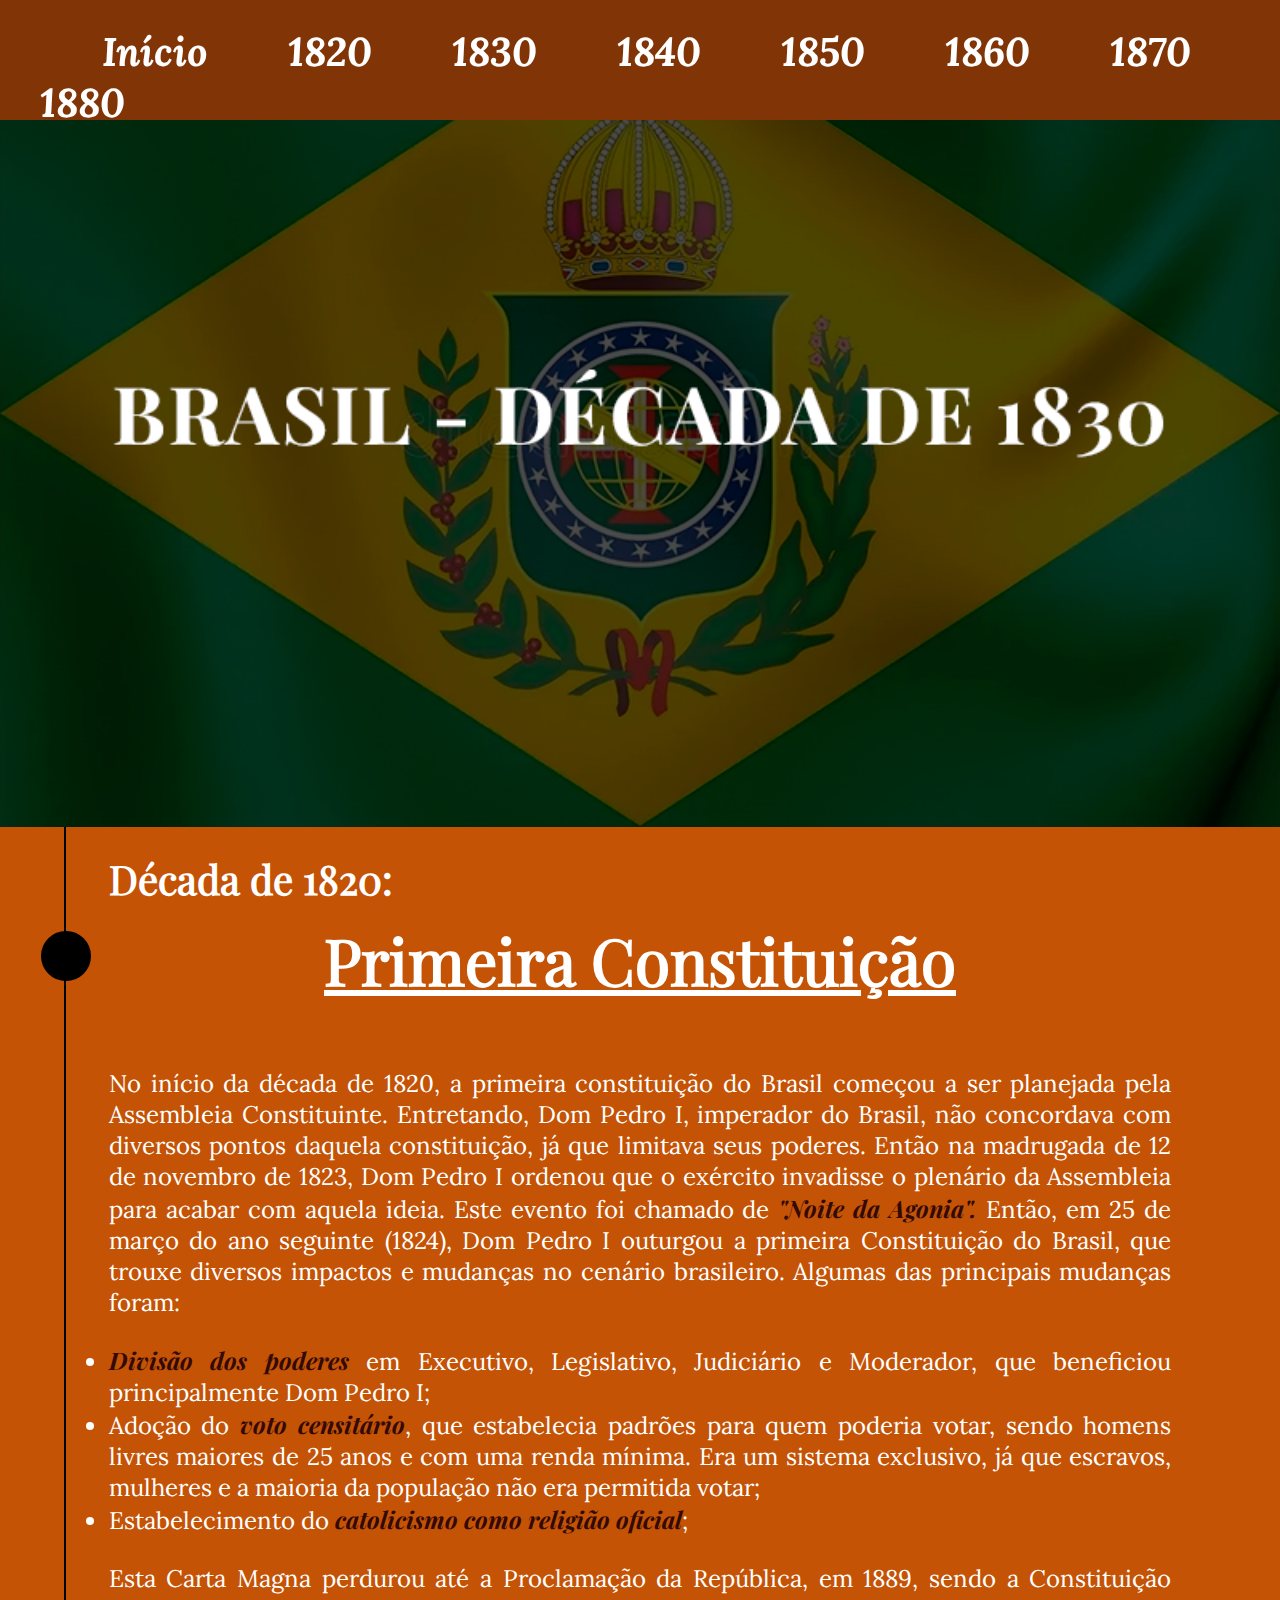
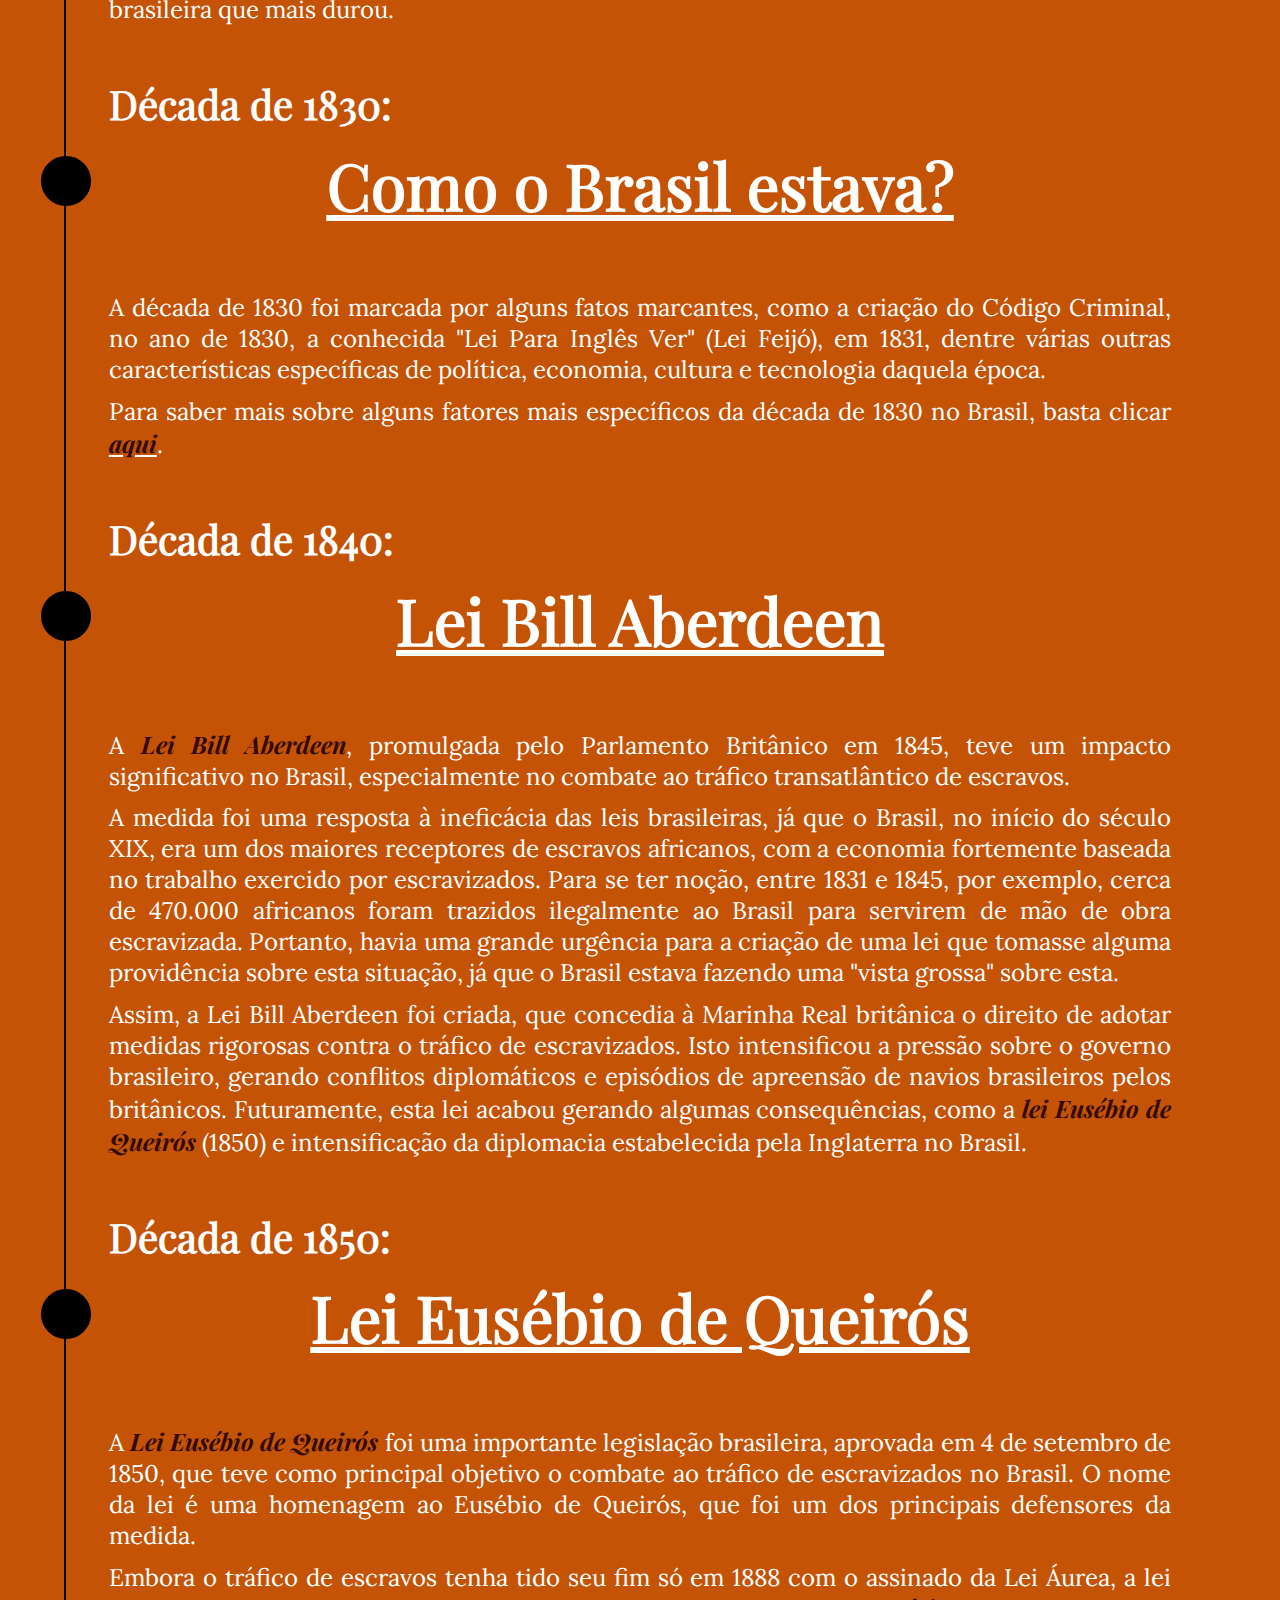
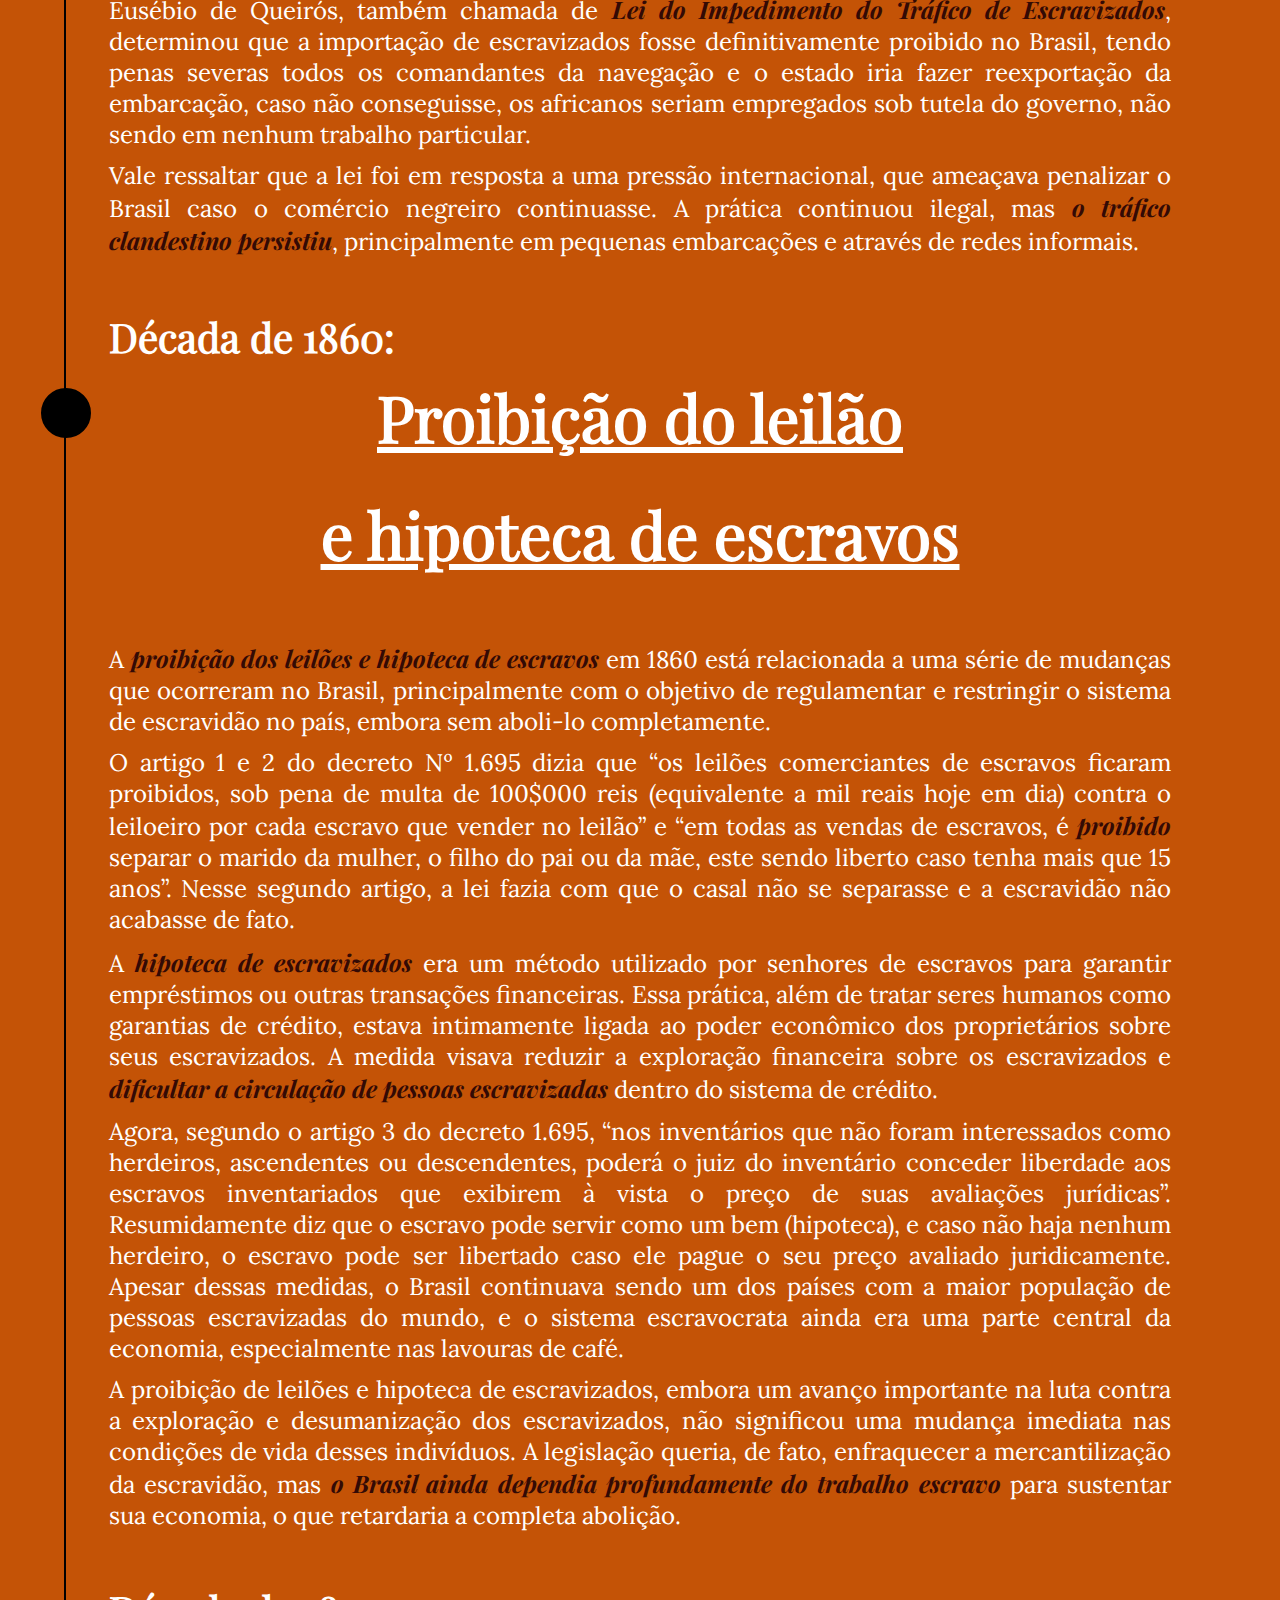
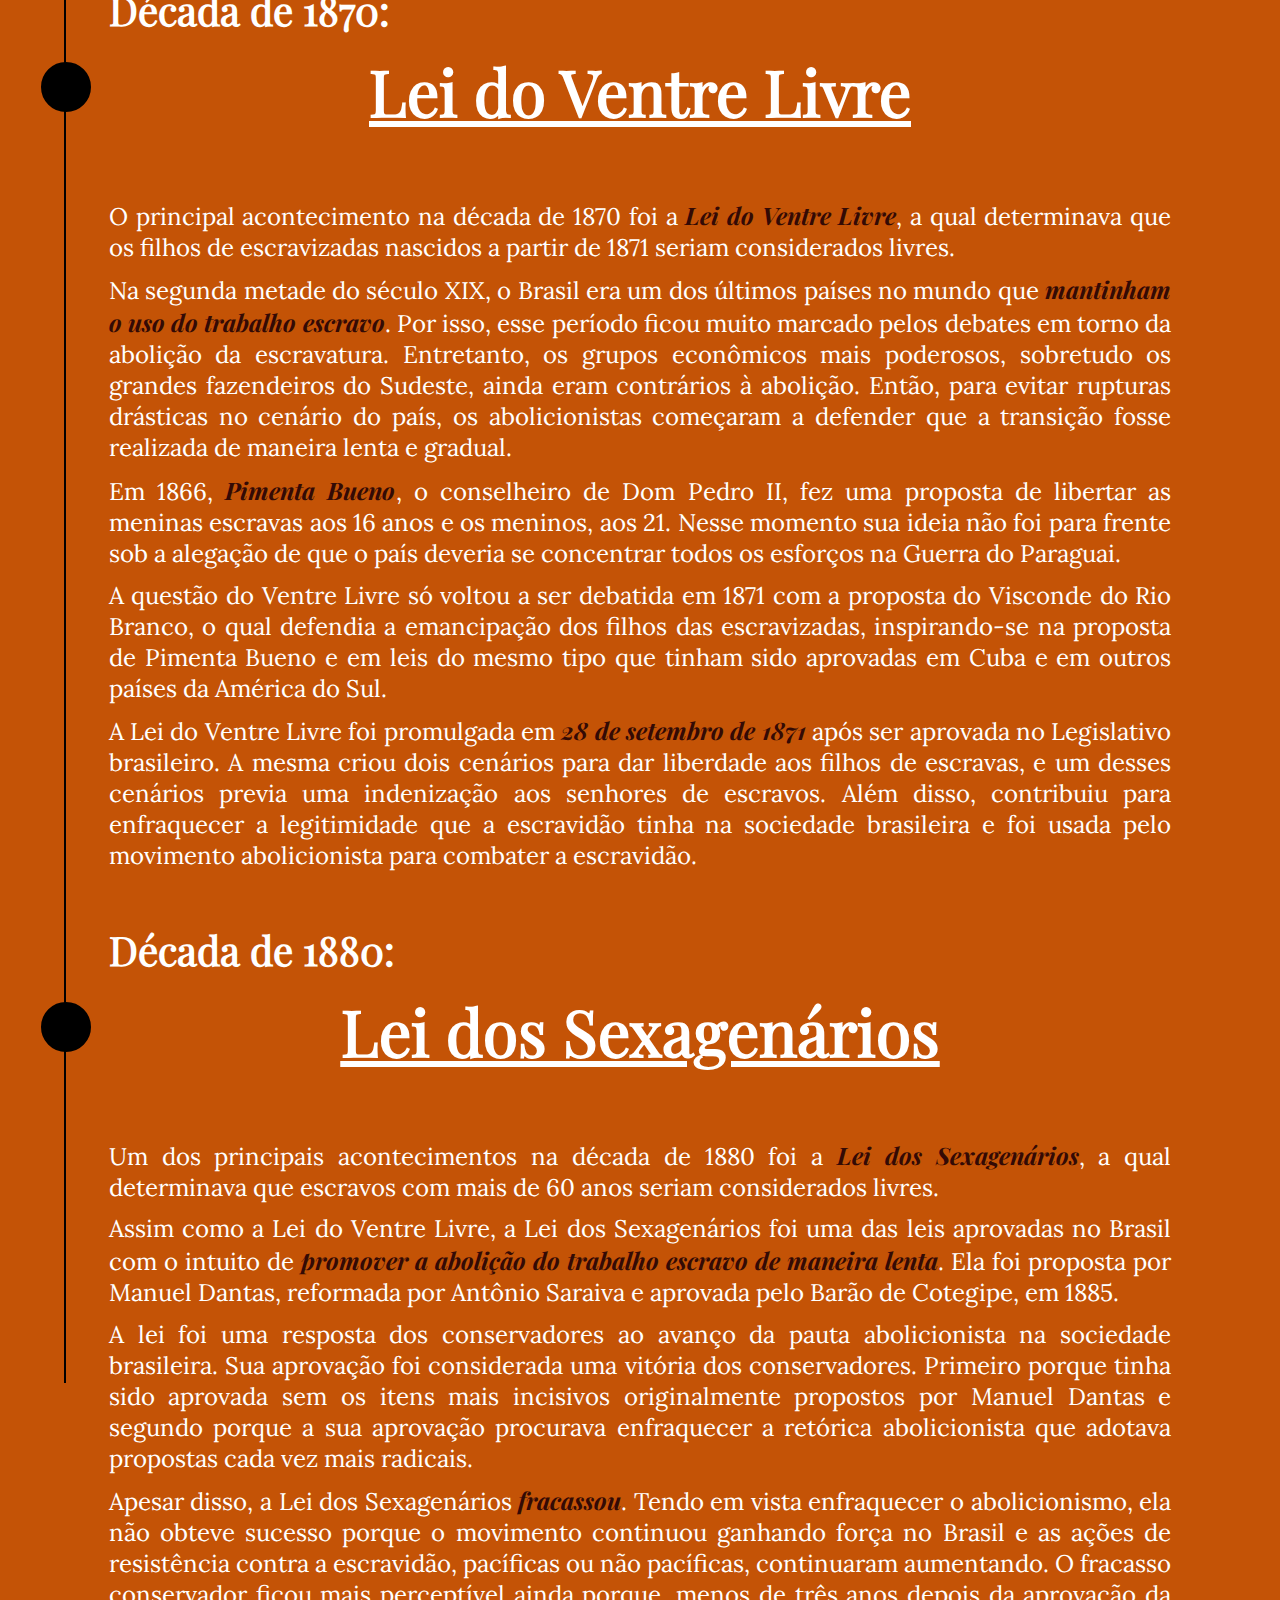
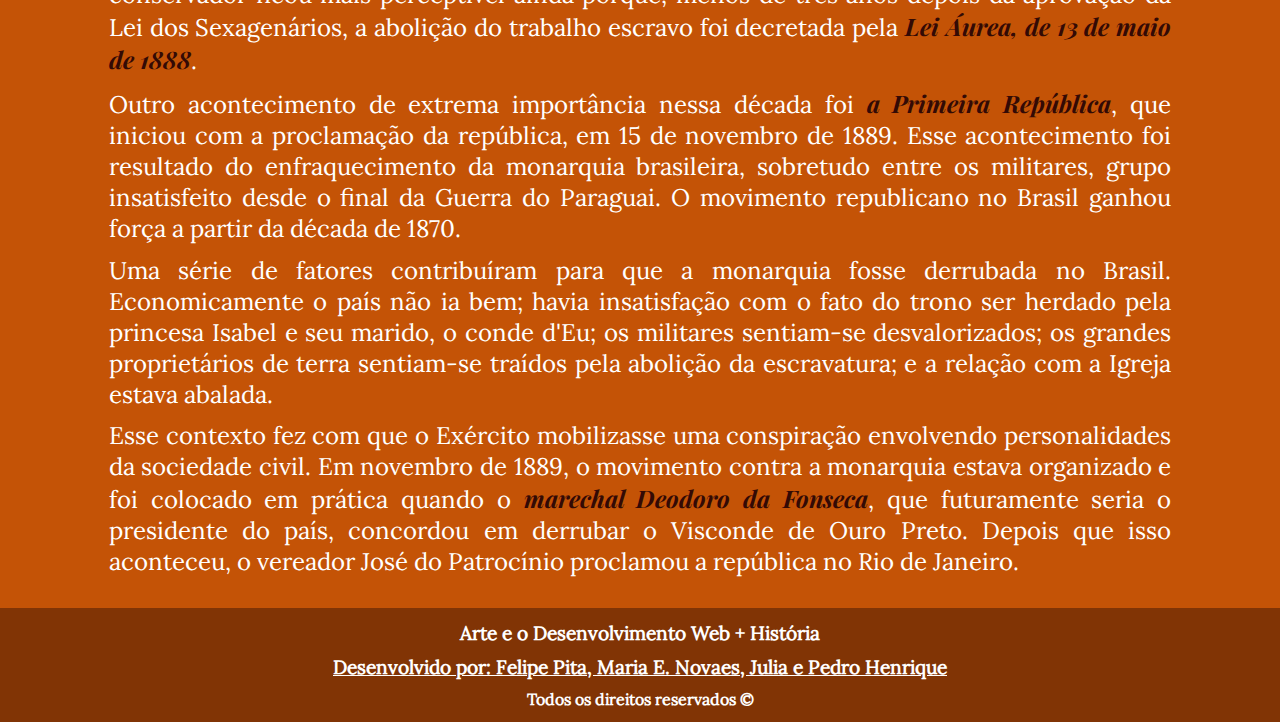
<file: index.html>
<!DOCTYPE html>
<html lang="pt-br">
<head>
    <meta charset="UTF-8">
    <meta name="viewport" content="width=device-width, initial-scale=1.0">
    <meta name="description" content="Site voltado para o ensino e disseminar conhecimento sobre o Brasil durante o período Imperial, focado nos acontecimentos na década de 1830.">
    <meta name="keywords" content="Brasil, escravizados, leis, 1830">
    <title>Grupo 2 - Década de 1830</title>
    <link rel="shortcut icon" href="img/bandeira-imperio.jpeg">
    <link rel="stylesheet" href="css/style.css">
</head>
<body>
    <header>
        <nav>
            <a href="#imgbraza" title="Voltar ao topo da página">
                <p>Início</p>
            </a>
            <a href="#decada20" title="Década de 1820">
                <p>1820</p>
            </a>
            <a href="#trinta" title="Década de 1830">
                <p>1830</p>
            </a>
            <a href="#quarenta" title="Década de 1840">
                <p>1840</p>
            </a>
            <a href="#cinquenta" title="Década de 1850">
                <p>1850</p>
            </a>
            <a href="#sessenta" title="Década de 1860">
                <p>1860</p>
            </a>
            <a href="#setenta" title="Década de 1870">
                <p>1870</p>
            </a>
            <a href="#oitenta" title="Década de 1880">
                <p>1880</p>
            </a>
        </nav>
    </header>
    <figure>
        <img src="img/bandeira-imperio.png" alt="Imagem da bandeira do Brasil durante o período Imperial." title="Bandeira do Brasil Império." id="imgbraza">
    </figure>
    <div class="timeline"></div>
    <div class="ball"></div>
    <section id="decada20">
        <h2>Década de 1820:</h2>
        <br><br><br>
        <a href="https://www.todamateria.com.br/constituicao-de-1824/" target="_blank" title="Clique aqui para abrir um outro site que aborda mais sobre o tema.">
            <h3>Primeira Constituição</h3>
        </a>
        <br>
        <p>No início da década de 1820, a primeira constituição do Brasil começou a ser planejada pela Assembleia Constituinte. Entretando, Dom Pedro I, imperador do Brasil, não concordava com diversos pontos daquela constituição, já que limitava seus poderes. Então na madrugada de 12 de novembro de 1823, Dom Pedro I ordenou que o exército invadisse o plenário da Assembleia para acabar com aquela ideia. Este evento foi chamado de <span>"Noite da Agonia".</span> Então, em 25 de março do ano seguinte (1824), Dom Pedro I outurgou a primeira Constituição do Brasil, que trouxe diversos impactos e mudanças no cenário brasileiro. Algumas das principais mudanças foram:</p>
        <ul>
            <li><span>Divisão dos poderes</span> em Executivo, Legislativo, Judiciário e Moderador, que beneficiou principalmente Dom Pedro I;</li>
    
            <li>Adoção do <span>voto censitário</span>, que estabelecia padrões para quem poderia votar, sendo homens livres maiores de 25 anos e com uma renda mínima. Era um sistema exclusivo, já que escravos, mulheres e a maioria da população não era permitida votar;</li>
    
            <li>Estabelecimento do <span>catolicismo como religião oficial</span>;</li>
        </ul>        
        <p id="trinta">Esta Carta Magna perdurou até a Proclamação da República, em 1889, sendo a Constituição brasileira que mais durou.</p>
    </section>
    <div class="ball"></div>
    <section id="decada30">
        <h2>Década de 1830:</h2>
        <br><br><br>
        <a href="grupo2.html" target="_blank" title="Clique aqui para abrir nossa outra página sobre esta década.">
            <h3>Como o Brasil estava?</h3>
        </a>
        <br>
        <p>A década de 1830 foi marcada por alguns fatos marcantes, como a criação do Código Criminal, no ano de 1830, a conhecida "Lei Para Inglês Ver" (Lei Feijó), em 1831, dentre várias outras características específicas de política, economia, cultura e tecnologia daquela época.</p>
        <p id="quarenta">Para saber mais sobre alguns fatores mais específicos da década de 1830 no Brasil, basta clicar <a href="grupo2.html"><span>aqui</span></a>.</p>
    </section>
    <div class="ball"></div>
    <section id="decada40">
        <h2>Década de 1840:</h2>
        <br><br><br>
        <a href="https://brasilescola.uol.com.br/historiab/bill-aberdeen.htm" target="_blank" title="Clique aqui para abrir um outro site que aborda mais sobre o tema.">
            <h3>Lei Bill Aberdeen</h3>
        </a>
        <br>
        <p>A <span>Lei Bill Aberdeen</span>, promulgada pelo Parlamento Britânico em 1845, teve um impacto significativo no Brasil, especialmente no combate ao tráfico transatlântico de escravos.</p>
        <p>A medida foi uma resposta à ineficácia das leis brasileiras, já que o Brasil, no início do século XIX, era um dos maiores receptores de escravos africanos, com a economia fortemente baseada no trabalho exercido por escravizados. Para se ter noção, entre 1831 e 1845, por exemplo, cerca de 470.000 africanos foram trazidos ilegalmente ao Brasil para servirem de mão de obra escravizada. Portanto, havia uma grande urgência para a criação de uma lei que tomasse alguma providência sobre esta situação, já que o Brasil estava fazendo uma "vista grossa" sobre esta.</p>
        <p>Assim, a Lei Bill Aberdeen foi criada, que concedia à Marinha Real britânica o direito de adotar medidas rigorosas contra o tráfico de escravizados. Isto intensificou a pressão sobre o governo brasileiro, gerando conflitos diplomáticos e episódios de apreensão de navios brasileiros pelos britânicos. Futuramente, esta lei acabou gerando algumas consequências, como a <span id="cinquenta">lei Eusébio de Queirós</span> (1850) e intensificação da diplomacia estabelecida pela Inglaterra no Brasil.</p>
    </section>
    <div class="ball"></div>
    <section id="decada50">
        <h2>Década de 1850:</h2>
        <br><br><br>
        <a href="https://www.gov.br/palmares/pt-br/assuntos/noticias/173-anos-da-lei-eusebio-de-queiros" target="_blank" title="Clique aqui para abrir um outro site que aborda mais sobre o tema.">
            <h3>Lei Eusébio de Queirós</h3>
        </a>
        <br>
        <p>A <span>Lei Eusébio de Queirós</span> foi uma importante legislação brasileira, aprovada em 4 de setembro de 1850, que teve como principal objetivo o combate ao tráfico de escravizados no Brasil. O nome da lei é uma homenagem ao Eusébio de Queirós, que foi um dos principais defensores da medida.</p>
        <p>Embora o tráfico de escravos tenha tido seu fim só em 1888 com o assinado da Lei Áurea, a lei Eusébio de Queirós, também chamada de <span>Lei do Impedimento do Tráfico de Escravizados</span>, determinou que a importação de escravizados fosse definitivamente proibido no Brasil, tendo penas severas todos os comandantes da navegação e o estado iria fazer reexportação da embarcação, caso não conseguisse, os africanos seriam empregados sob tutela do governo, não sendo em nenhum trabalho particular.</p>
        <p id="sessenta">Vale ressaltar que a lei foi em resposta a uma pressão internacional, que ameaçava penalizar o Brasil caso o comércio negreiro continuasse. A prática continuou ilegal, mas <span>o tráfico clandestino persistiu</span>, principalmente em pequenas embarcações e através de redes informais.</p>     
    </section>
    <div class="ball"></div>
    <section id="decada60">
        <h2>Década de 1860:</h2>
        <br><br><br>
        <h3>Proibição do leilão</h3>
        <h3>e hipoteca de escravos</h3>
        <br>
        <p>A <span>proibição dos leilões e hipoteca de escravos</span>  em 1860 está relacionada a uma série de mudanças que ocorreram no Brasil, principalmente com o objetivo de regulamentar e restringir o sistema de escravidão no país, embora sem aboli-lo completamente.</p>
        <p>O artigo 1 e 2 do decreto Nº 1.695 dizia que “os leilões comerciantes de escravos ficaram proibidos, sob pena de multa de 100$000 reis (equivalente a mil reais hoje em dia) contra o leiloeiro por cada escravo que vender no leilão” e “em todas as vendas de escravos, é <span>proibido</span> separar o marido da mulher, o filho do pai ou da mãe, este sendo liberto caso tenha mais que 15 anos”. Nesse segundo artigo, a lei fazia com que o casal não se separasse e a escravidão não acabasse de fato.</p>
        <p>A <span>hipoteca de escravizados</span> era um método utilizado por senhores de escravos para garantir empréstimos ou outras transações financeiras. Essa prática, além de tratar seres humanos como garantias de crédito, estava intimamente ligada ao poder econômico dos proprietários sobre seus escravizados. A medida visava reduzir a exploração financeira sobre os escravizados e <span>dificultar a circulação de pessoas escravizadas</span> dentro do sistema de crédito.</p>
        <p>Agora, segundo o artigo 3 do decreto 1.695, “nos inventários que não foram interessados como herdeiros, ascendentes ou descendentes, poderá o juiz do inventário conceder liberdade aos escravos inventariados que exibirem à vista o preço de suas avaliações jurídicas”. Resumidamente diz que o escravo pode servir como um bem (hipoteca), e caso não haja nenhum herdeiro, o escravo pode ser libertado caso ele pague o seu preço avaliado juridicamente. Apesar dessas medidas, o Brasil continuava sendo um dos países com a maior população de pessoas escravizadas do mundo, e o sistema escravocrata ainda era uma parte central da economia, especialmente nas lavouras de café.</p>
        <p>A proibição de leilões e hipoteca de escravizados, embora um avanço importante na luta contra a exploração e desumanização dos escravizados, não significou uma mudança imediata nas condições de vida desses indivíduos. A legislação queria, de fato, enfraquecer a mercantilização da escravidão, mas <span id="setenta">o Brasil ainda dependia profundamente do trabalho escravo</span> para sustentar sua economia, o que retardaria a completa abolição.</p>
    </section>
    <div class="ball"></div>
    <section id="decada70">
        <h2>Década de 1870:</h2>
        <br><br><br>
        <a href="https://brasilescola.uol.com.br/historiab/lei-do-ventre-livre.htm" target="_blank" title="Clique aqui para abrir um outro site que aborda mais sobre o tema.">
            <h3>Lei do Ventre Livre</h3>
        </a>
        <br>
        <p>O principal acontecimento na década de 1870 foi a <span>Lei do Ventre Livre</span>, a qual determinava que os filhos de escravizadas nascidos a partir de 1871 seriam considerados livres.</p>
        <p>Na segunda metade do século XIX, o Brasil era um dos últimos países no mundo que <span>mantinham o uso do trabalho escravo</span>. Por isso, esse período ficou muito marcado pelos debates em torno da abolição da escravatura. Entretanto, os grupos econômicos mais poderosos, sobretudo os grandes fazendeiros do Sudeste, ainda eram contrários à abolição. Então, para evitar rupturas drásticas no cenário do país, os abolicionistas começaram a defender que a transição fosse realizada de maneira lenta e gradual.</p>
        <p>Em 1866, <span>Pimenta Bueno</span>, o conselheiro de Dom Pedro II, fez uma proposta de libertar as meninas escravas aos 16 anos e os meninos, aos 21. Nesse momento sua ideia não foi para frente sob a alegação de que o país deveria se concentrar todos os esforços na Guerra do Paraguai.</p>
        <p>A questão do Ventre Livre só voltou a ser debatida em 1871 com a proposta do Visconde do Rio Branco, o qual defendia a emancipação dos filhos das escravizadas, inspirando-se na proposta de Pimenta Bueno e em leis do mesmo tipo que tinham sido aprovadas em Cuba e em outros países da América do Sul.</p>
        <p>A Lei do Ventre Livre foi promulgada em <span id="oitenta">28 de setembro de 1871</span> após ser aprovada no Legislativo brasileiro. A mesma criou dois cenários para dar liberdade aos filhos de escravas, e um desses cenários previa uma indenização aos senhores de escravos. Além disso, contribuiu para enfraquecer a legitimidade que a escravidão tinha na sociedade brasileira e foi usada pelo movimento abolicionista para combater a escravidão.</p>
    </section>
    <div class="ball"></div>
    <section id="decada80">
        <h2>Década de 1880:</h2>
        <br><br><br>
        <a href="https://brasilescola.uol.com.br/historiab/lei-dos-sexagenarios.htm" target="_blank" title="Clique aqui para abrir um outro site que aborda mais sobre o tema.">
            <h3>Lei dos Sexagenários</h3>
        </a>
        <br>
        <p>Um dos principais acontecimentos na década de 1880 foi a <span>Lei dos Sexagenários</span>, a qual determinava que escravos com mais de 60 anos seriam considerados livres.</p>
        <p>Assim como a Lei do Ventre Livre, a Lei dos Sexagenários foi uma das leis aprovadas no Brasil com o intuito de <span>promover a abolição do trabalho escravo de maneira lenta</span>. Ela foi proposta por Manuel Dantas, reformada por Antônio Saraiva e aprovada pelo Barão de Cotegipe, em 1885.</p>
        <p>A lei foi uma resposta dos conservadores ao avanço da pauta abolicionista na sociedade brasileira. Sua aprovação foi considerada uma vitória dos conservadores. Primeiro porque tinha sido aprovada sem os itens mais incisivos originalmente propostos por Manuel Dantas e segundo porque a sua aprovação procurava enfraquecer a retórica abolicionista que adotava propostas cada vez mais radicais.</p>
        <p>Apesar disso, a Lei dos Sexagenários <span>fracassou</span>. Tendo em vista enfraquecer o abolicionismo, ela não obteve sucesso porque o movimento continuou ganhando força no Brasil e as ações de resistência contra a escravidão, pacíficas ou não pacíficas, continuaram aumentando. O fracasso conservador ficou mais perceptível ainda porque, menos de três anos depois da aprovação da Lei dos Sexagenários, a abolição do trabalho escravo foi decretada pela <span>Lei Áurea, de 13 de maio de 1888</span>.</p>
        <p>Outro acontecimento de extrema importância nessa década foi <span>a Primeira República</span>, que iniciou com a proclamação da república, em 15 de novembro de 1889. Esse acontecimento foi resultado do enfraquecimento da monarquia brasileira, sobretudo entre os militares, grupo insatisfeito desde o final da Guerra do Paraguai. O movimento republicano no Brasil ganhou força a partir da década de 1870.</p>
        <p>Uma série de fatores contribuíram para que a monarquia fosse derrubada no Brasil. Economicamente o país não ia bem; havia insatisfação com o fato do trono ser herdado pela princesa Isabel e seu marido, o conde d'Eu; os militares sentiam-se desvalorizados; os grandes proprietários de terra sentiam-se traídos pela abolição da escravatura; e a relação com a Igreja estava abalada.</p>
        <p>Esse contexto fez com que o Exército mobilizasse uma conspiração envolvendo personalidades da sociedade civil. Em novembro de 1889, o movimento contra a monarquia estava organizado e foi colocado em prática quando o <span>marechal Deodoro da Fonseca</span>, que futuramente seria o presidente do país, concordou em derrubar o Visconde de Ouro Preto. Depois que isso aconteceu, o vereador José do Patrocínio proclamou a república no Rio de Janeiro.</p>
    </section>
    <footer>
        <h4>Arte e o Desenvolvimento Web + História</h4>
        <h4>Desenvolvido por: <a href="mailto:example1@email.com.br">Felipe Pita</a>, <a href="maito:example2@email.com.br">Maria E. Novaes</a>, <a href="maito:example3@email.com.br">Julia</a> e <a href="maito:example4@email.com.br">Pedro Henrique</a></h4>
        <h5>Todos os direitos reservados &copy;</h5>
    </footer>
</body>
</html>
</file>
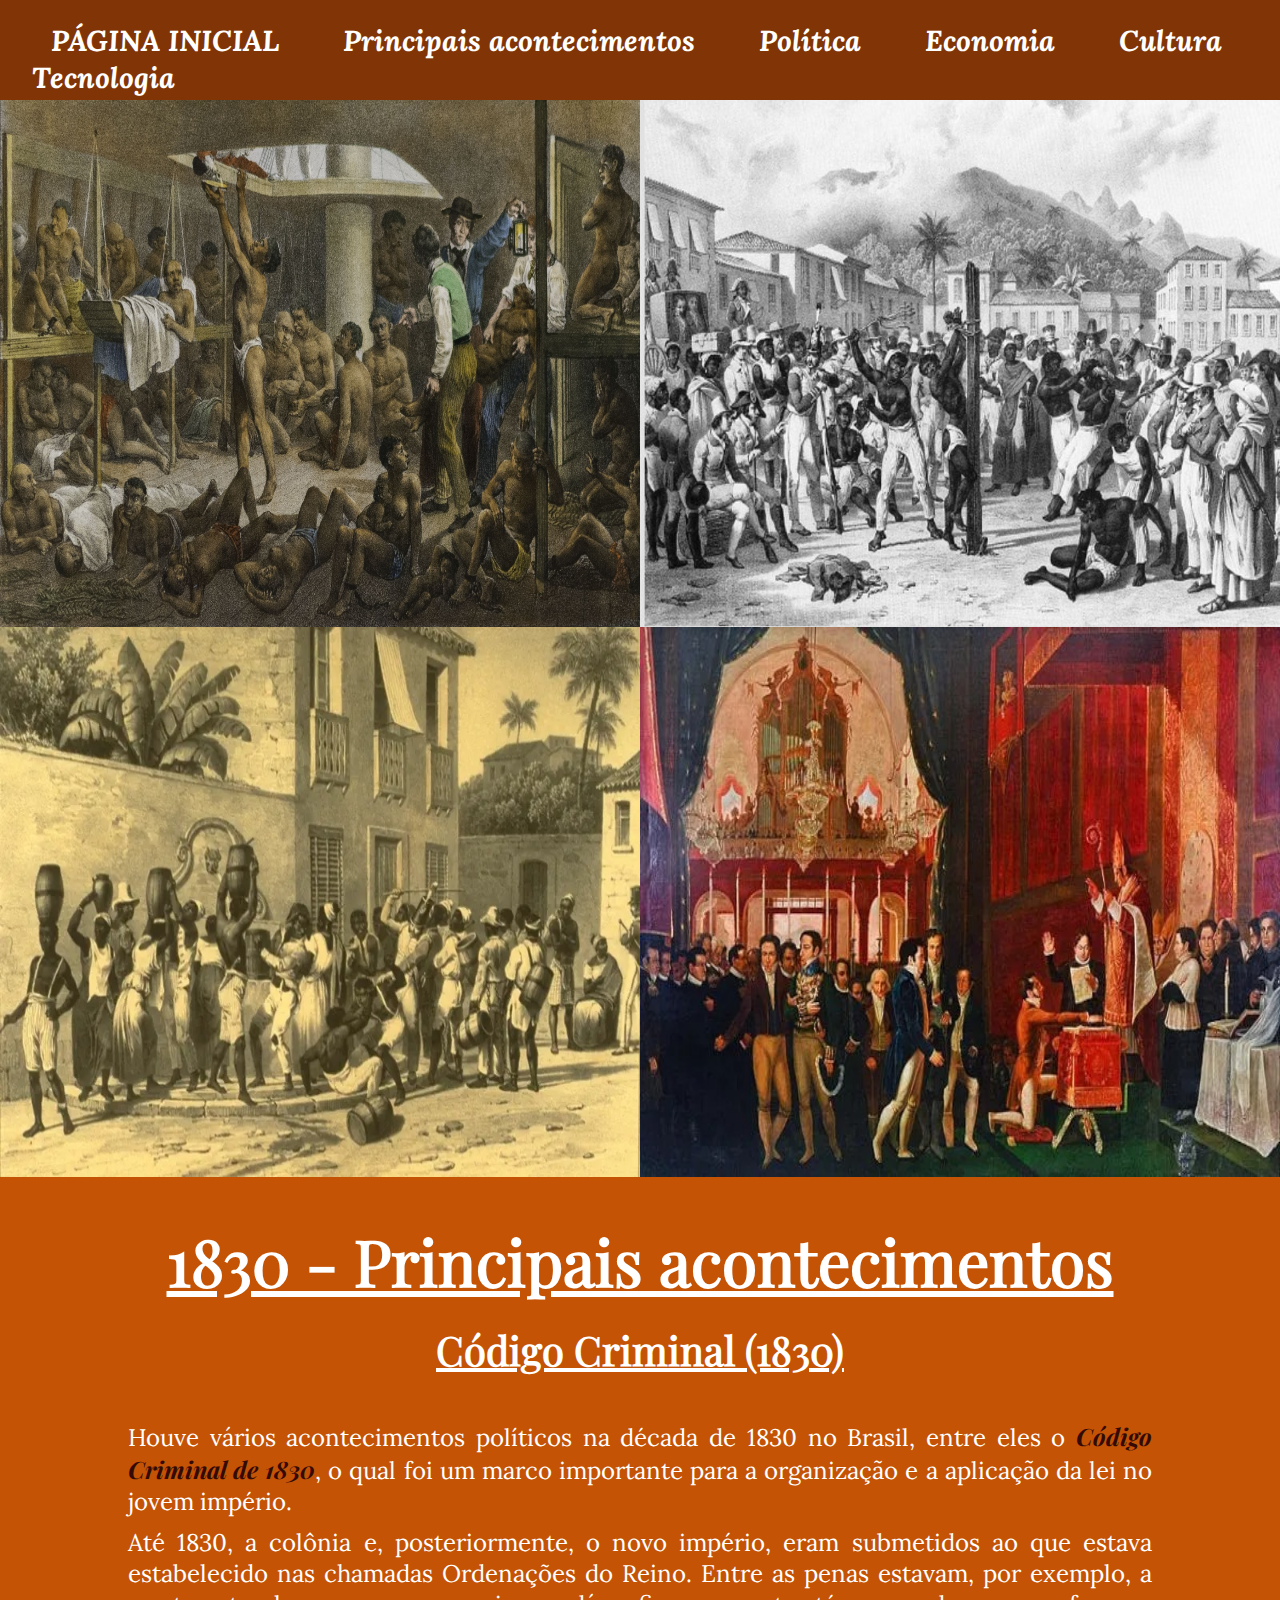
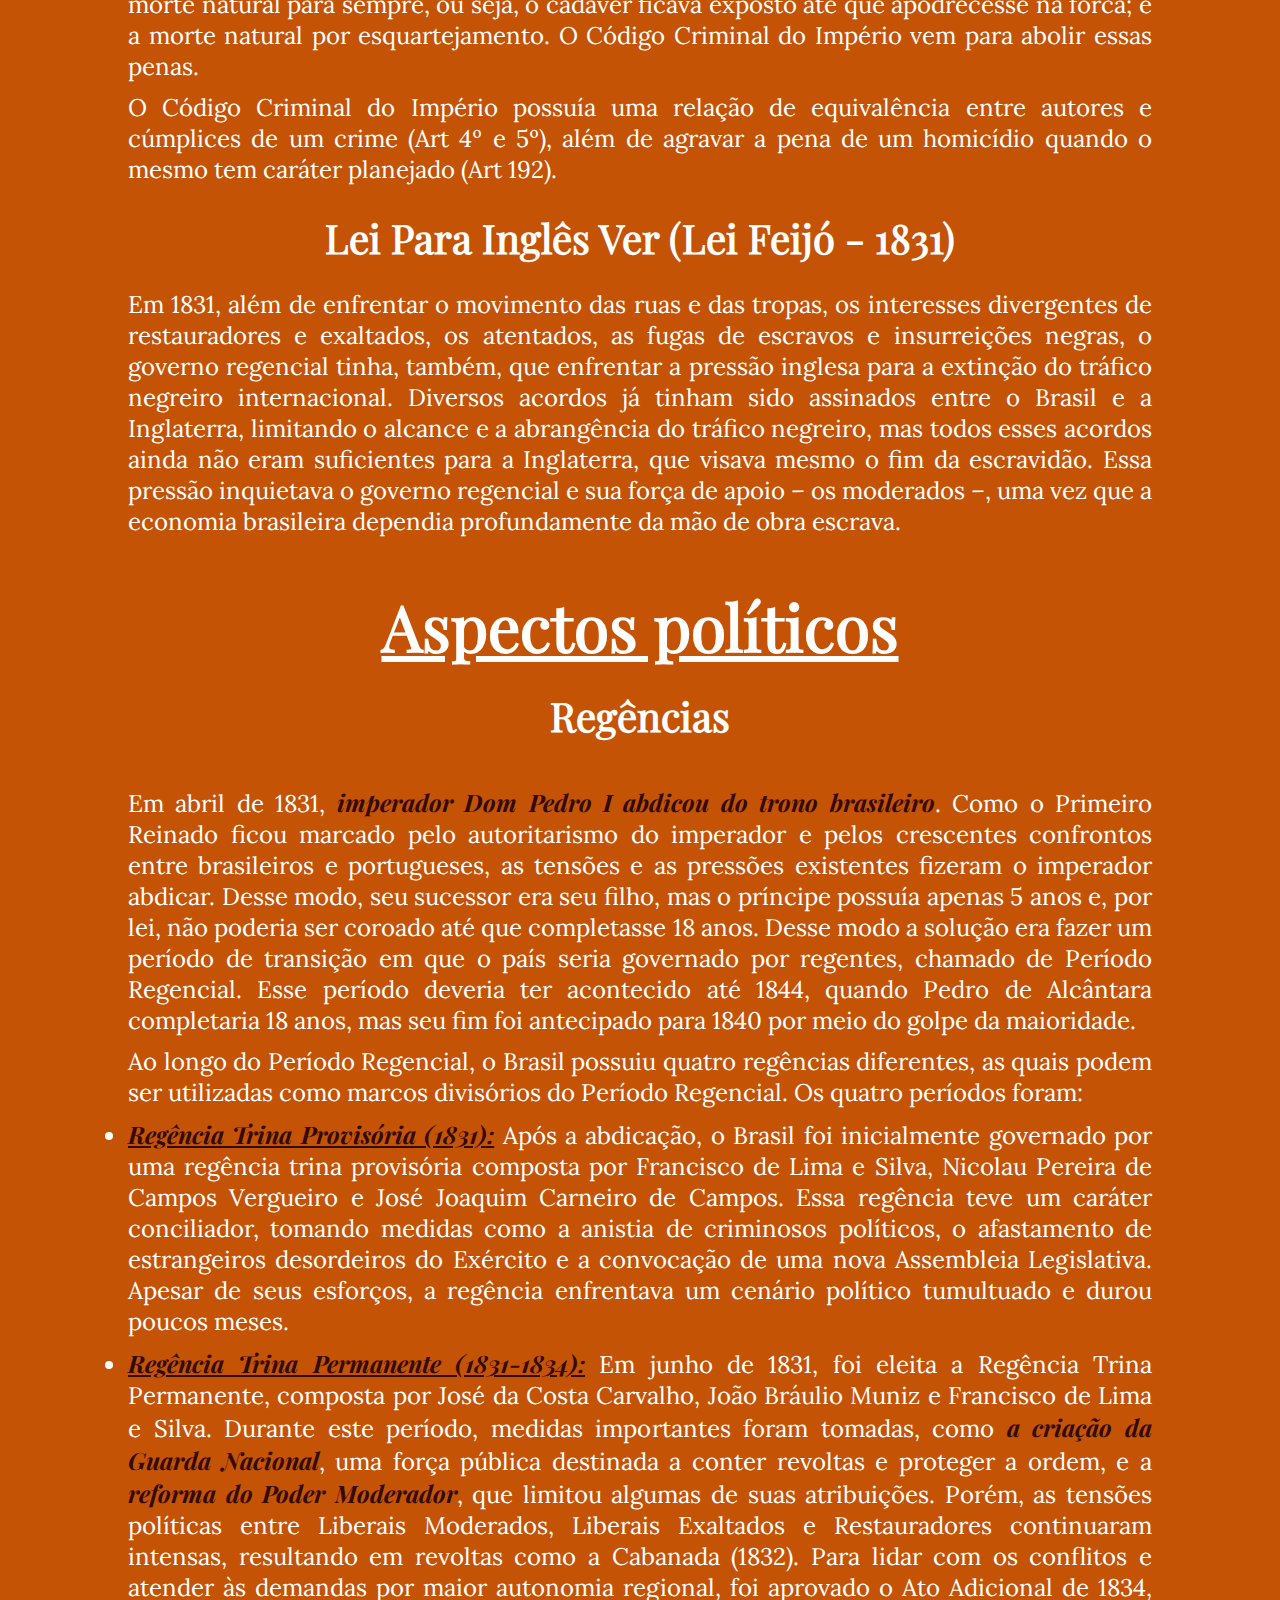
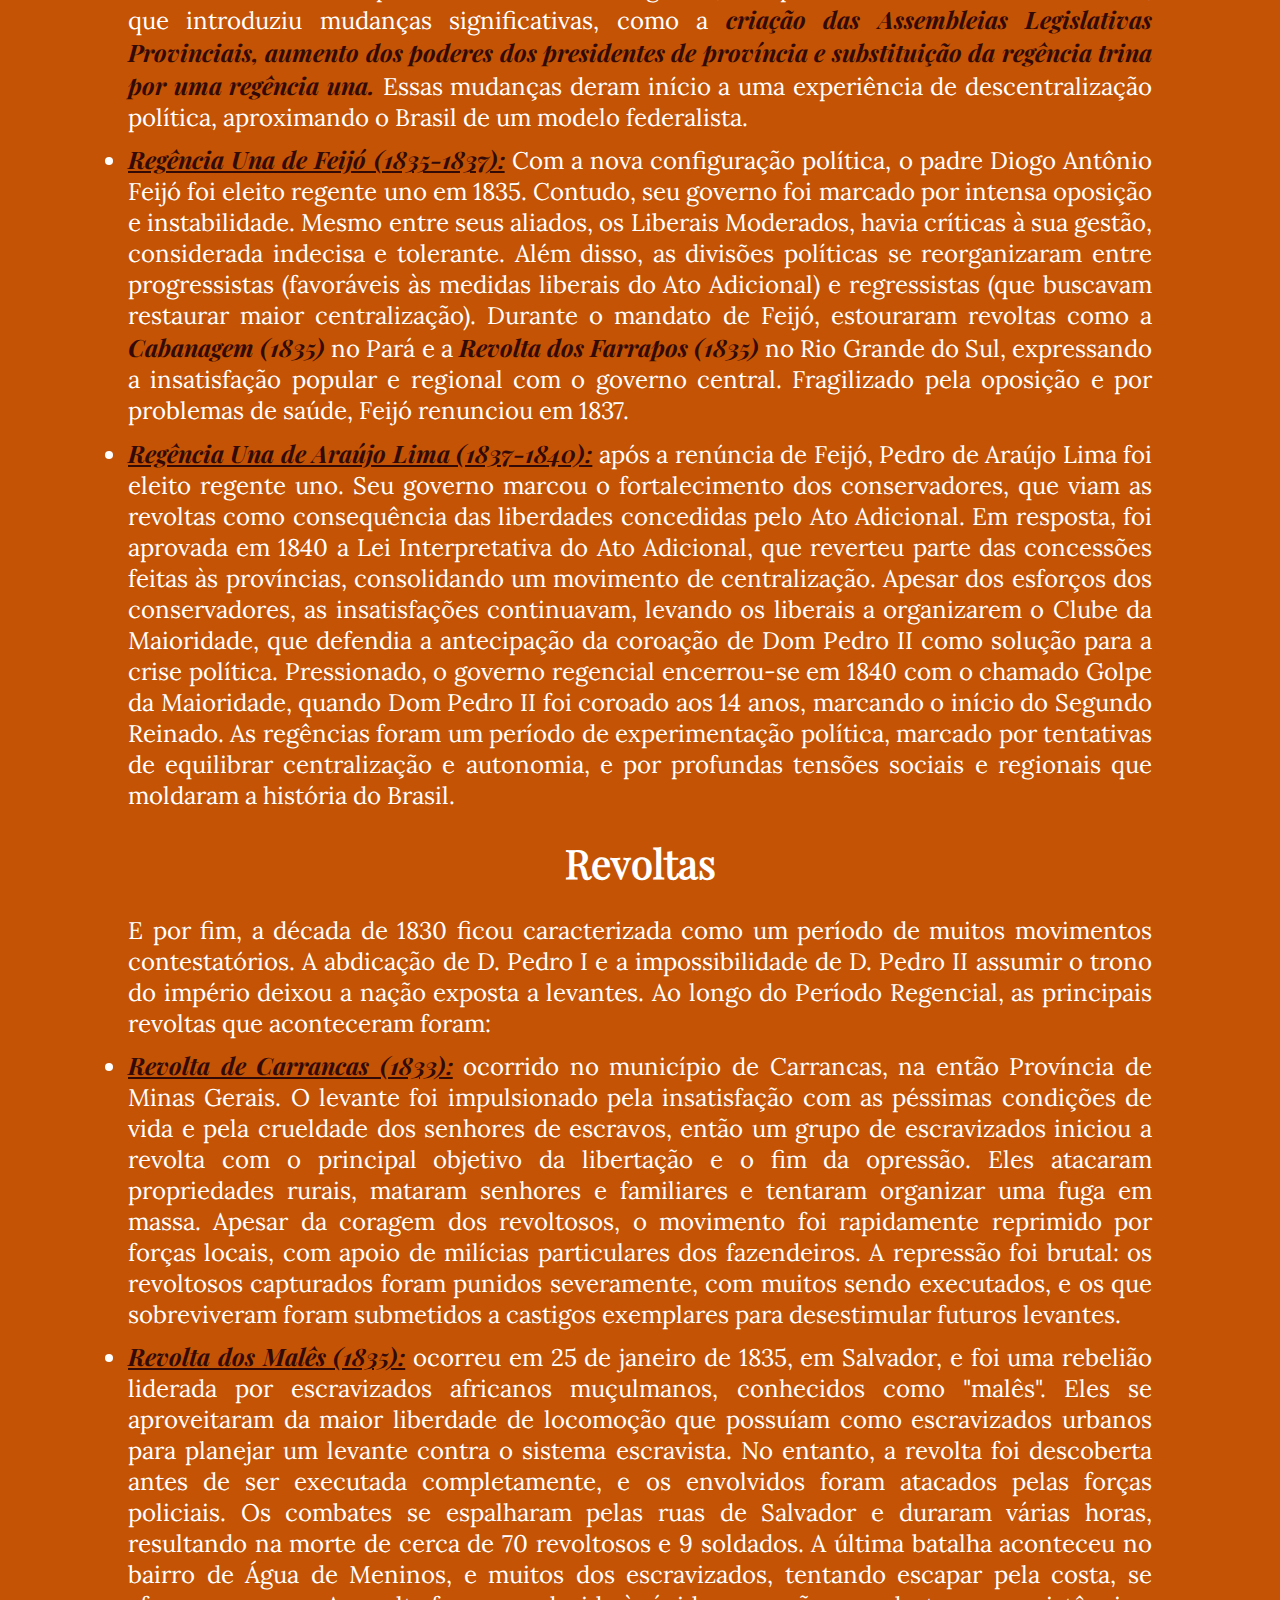
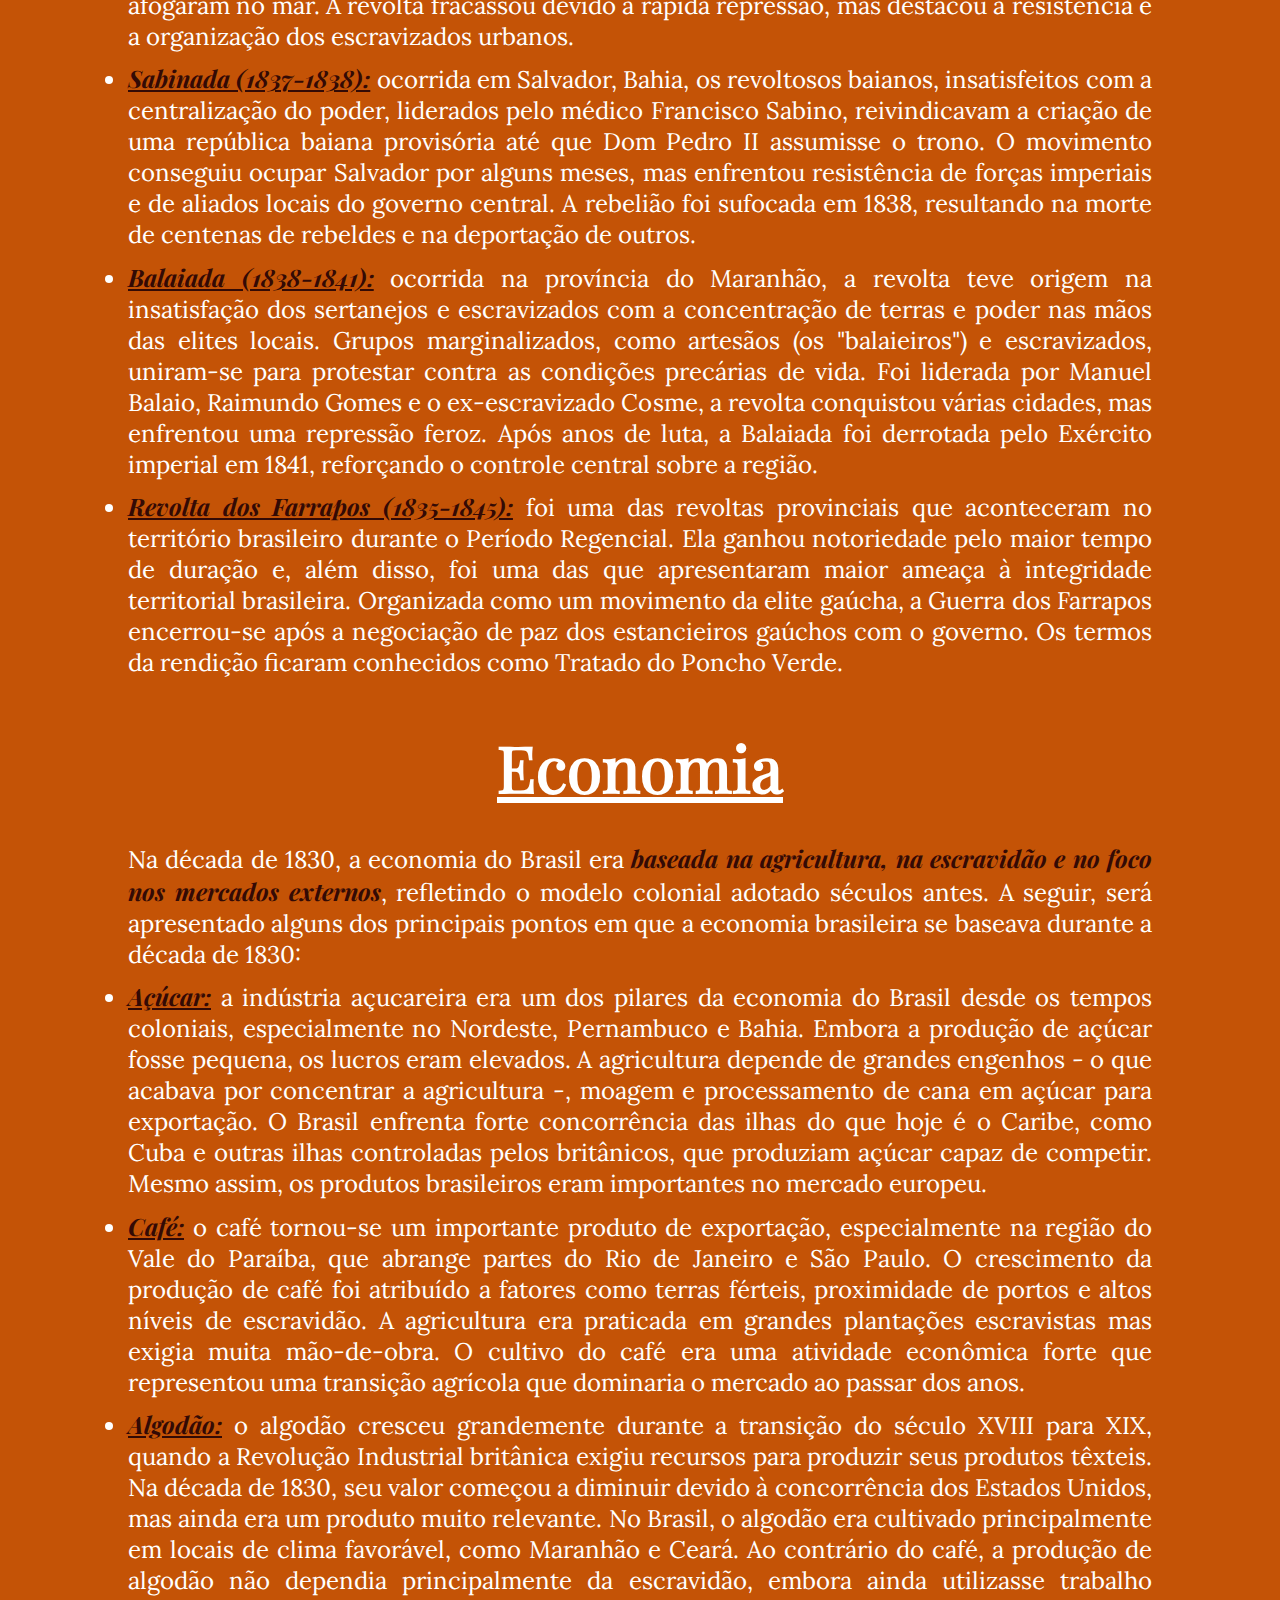
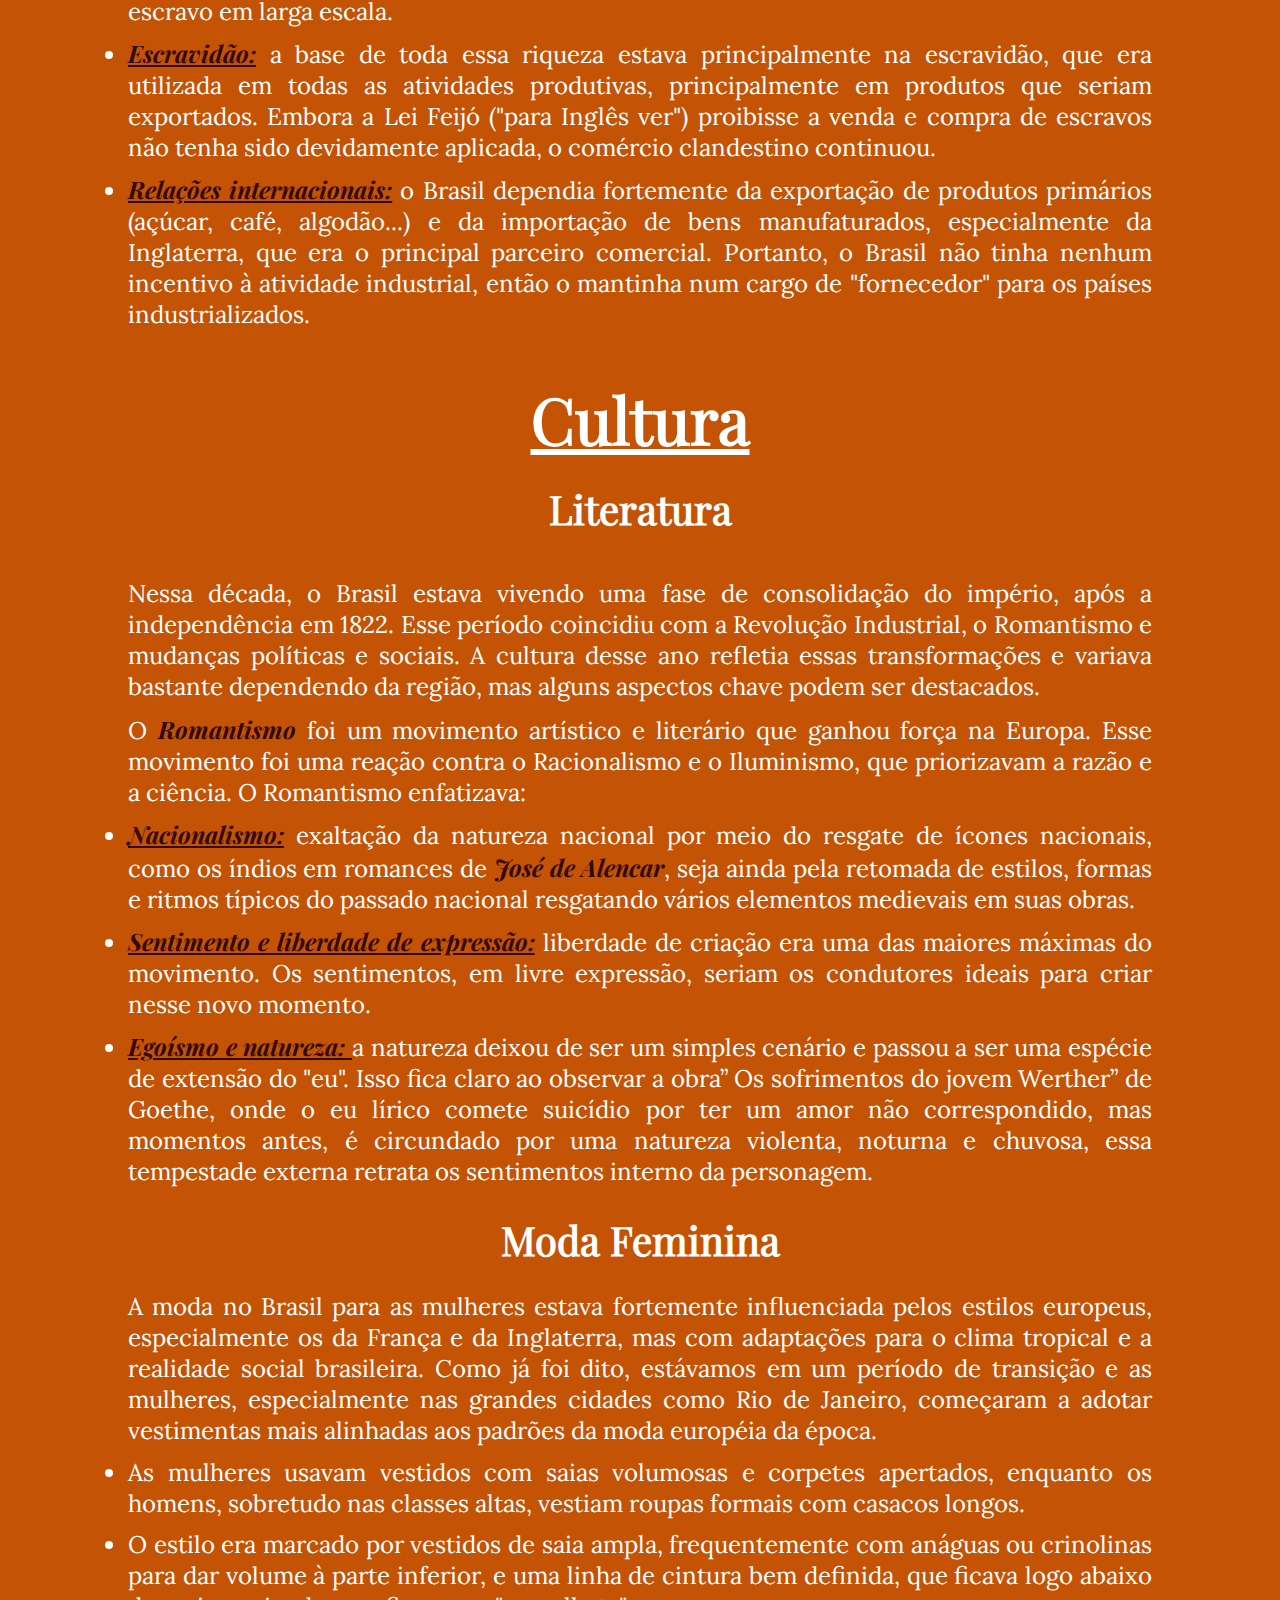
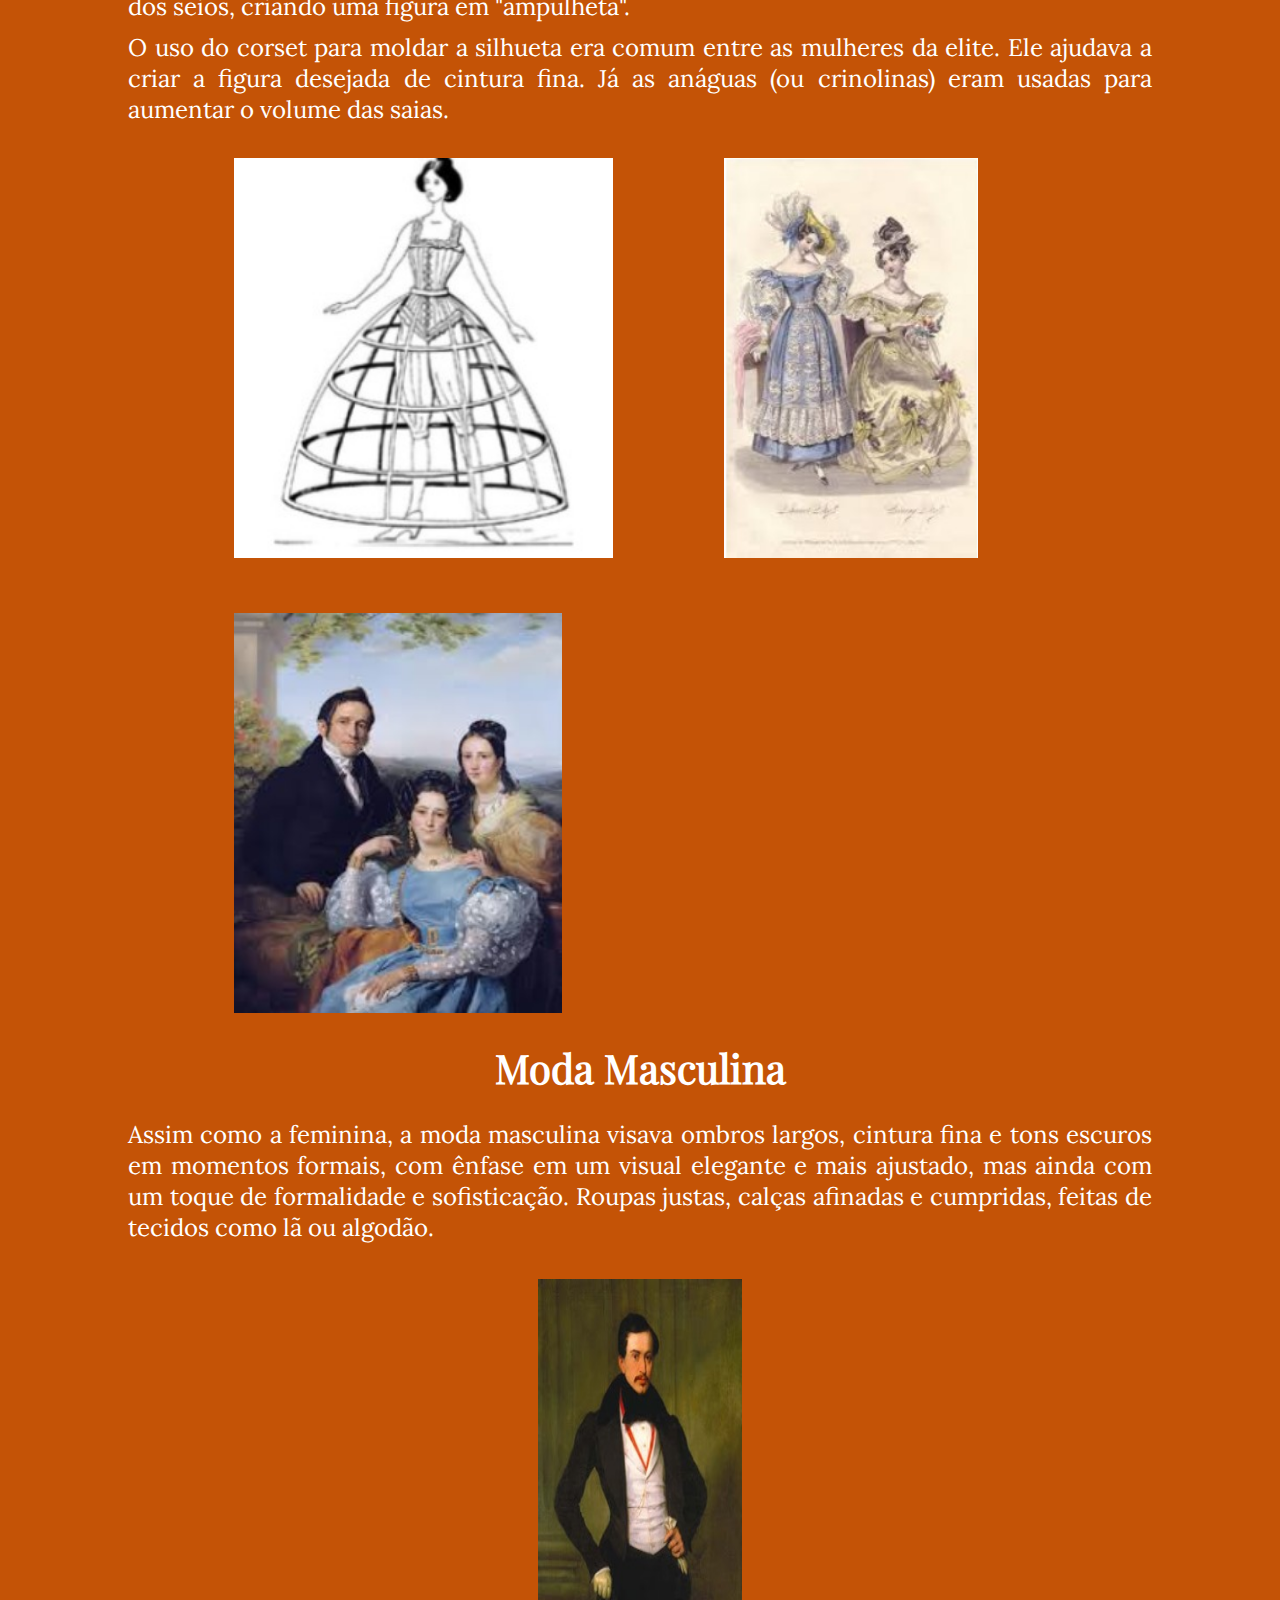
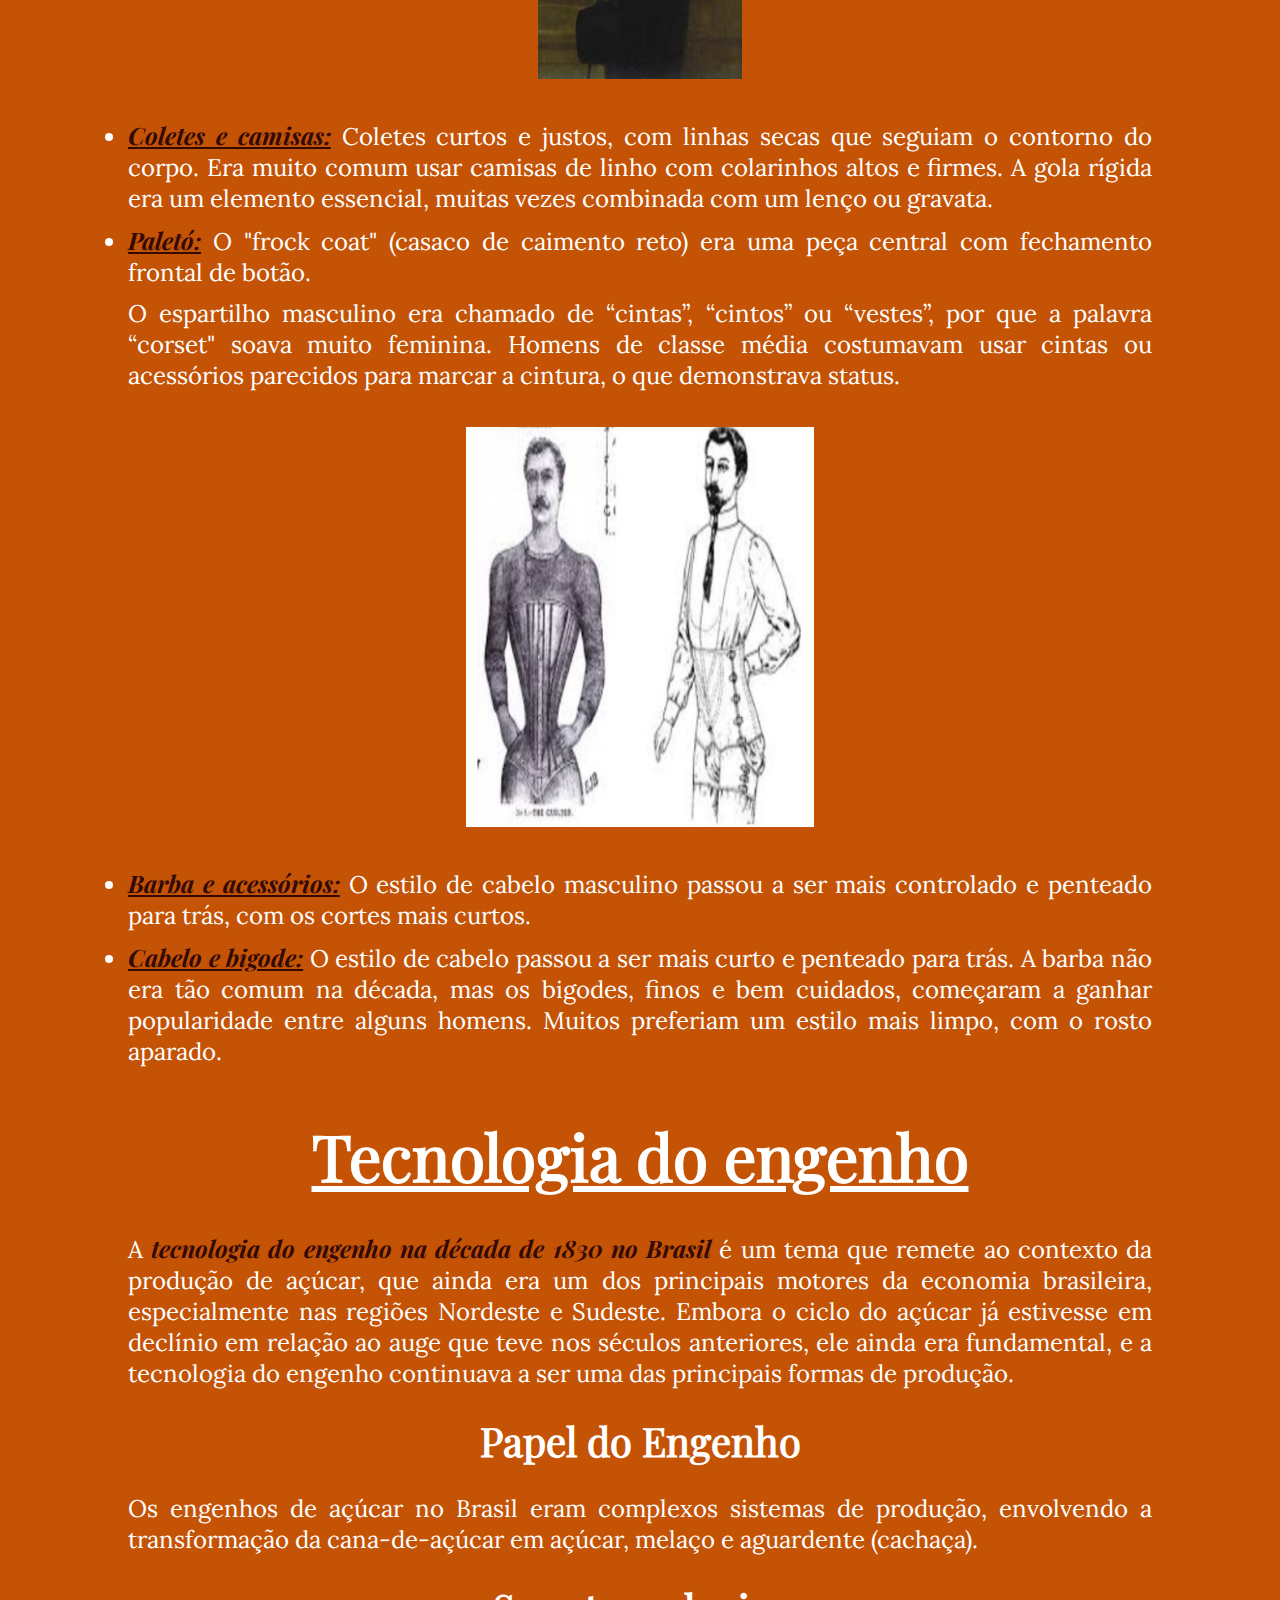
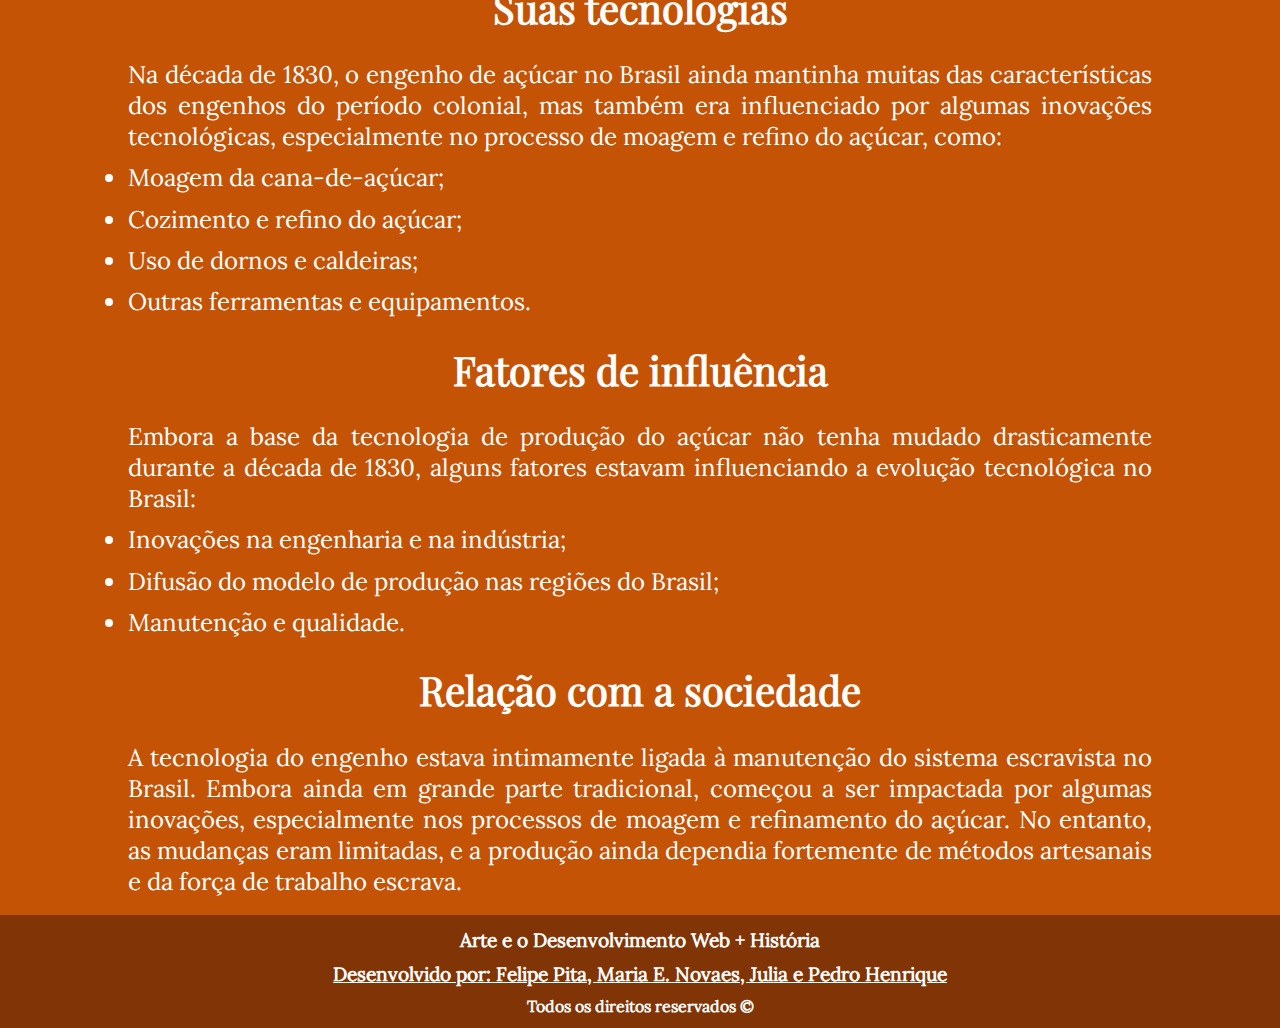
<file: grupo2.html>
<!DOCTYPE html>
<html lang="pt-br">
<head>
    <meta charset="UTF-8">
    <meta name="viewport" content="width=device-width, initial-scale=1.0">
    <meta name="description" content="Site voltado para o ensino e disseminar conhecimento sobre o Brasil durante o período Imperial, focado nos acontecimentos na década de 1830.">
    <meta name="keywords" content="Brasil, escravizados, leis, 1830">
    <title>Grupo 2 - Década de 1830</title>
    <link rel="shortcut icon" href="img/bandeira-imperio.jpeg">
    <link rel="stylesheet" href="css/style2.css">
</head>
<body>
    <header>
        <nav id="navbar">
            <a href="index.html" title="Voltar à página inicial." target="_blank">
                <p>PÁGINA INICIAL</p>
            </a>
            <a href="#acontecimentos" title="Vá para a seção dos principais acontecimentos da década.">
                <p>Principais acontecimentos</p>
            </a>
            <a href="#politica" title="Vá para a seção sobre o aspecto político da década.">
                <p>Política</p>
            </a>
            <a href="#economia" title="Vá para a seção sobre a economia da década.">
                <p>Economia</p>
            </a>
            <a href="#cultura" title="Vá para a seção sobre a cultura da época.">
                <p>Cultura</p>
            </a>
            <a href="#tecnologia" title="Vá para a seção da tecnologia da época.">
                <p>Tecnologia</p>
            </a>
        </nav>
    </header>
    <figure id="quadros">
        <img src="img/quadro1.jpg" alt="Imagem do quadro 'Negros no fundo do porão', de Johann Moritz Rugendas, feita em 1835, onde se é possível observar diversos escravizados no 'porão' de um navio." title="Quadro 'Negros no fundo do porão', 1835, de Johann Moritz Rugendas." id="quadro1">
        <img src="img/quadro2.jpg" alt="Imagem do quadro 'Punitions publiques sur la place Ste. Anne', de Johann Moritz Rugendas, feita em 1835, onde se é possível observar diversos cidadãos em volta de um negro sendo chicoteado em plena luz do dia numa praça pública." title="Quadro 'Punitions publiques sur la place Ste. Anne', 1835, de Johann Moritz Rugendas." id="quadro2">
        <img src="img/quadro3.jpg" alt="Imagem do quadro 'Carregadores de Água', de Johann Moritz Rugendas, feita em 1835, onde se é possível observar diversos negros numa calçada com baldes em suas mãos e cabeças, esperando sua vez para enchê-los de água" title="Quadro 'Carregadores de Água', 1835, de Johann Moritz Rugendas." id="quadro3">
        <img src="img/quadro4.jpg" alt="Imagem do quadro 'O Juramento da Regência Trina Permanente', de Manuel de Araújo Porto-Alegre, feita em 1831, onde se é possível observar os regentes provisórios: Lima e Silva, Campos Vergueiro e Carneiro de Campos, e o tutor do jovem Dom Pedro II, José Bonifácio." title="Quadro 'O Juramento da Regência Trina Permanente', 1831, de Manuel de Araújo Porto-Alegre." id="quadro4">
    </figure>
    <section id="acontecimentos">
        <h2>1830 - Principais acontecimentos</h2>
        <a href="https://objdigital.bn.br/objdigital2/acervo_digital/div_obrasraras/bndigital0297/bndigital0297.pdf" target="_blank">
            <h3>Código Criminal (1830)</h3>
        </a>
        <br>
        <p>Houve vários acontecimentos políticos na década de 1830 no Brasil, entre eles o <span>Código Criminal de 1830</span>, o qual foi um marco importante para a organização e a aplicação da lei no jovem império.
        </p>
        <p>Até 1830, a colônia e, posteriormente, o novo império, eram submetidos ao que estava estabelecido nas chamadas Ordenações do Reino. Entre as penas estavam, por exemplo, a morte natural para sempre, ou seja, o cadáver ficava exposto até que apodrecesse na forca; e a morte natural por esquartejamento. O Código Criminal do Império vem para abolir essas penas.</p>
        <p>O Código Criminal do Império possuía uma relação de equivalência entre autores e cúmplices de um crime (Art 4º e 5º), além de agravar a pena de um homicídio quando o mesmo tem caráter planejado (Art 192).</p>
        <h3>Lei Para Inglês Ver (Lei Feijó - 1831)</h3>
        <p>Em 1831, além de enfrentar o movimento das ruas e das tropas, os interesses divergentes de restauradores e exaltados, os atentados, as fugas de escravos e insurreições negras, o governo regencial tinha, também, que enfrentar a pressão inglesa para a extinção do tráfico negreiro internacional. Diversos acordos já tinham sido assinados entre o Brasil e a Inglaterra, limitando o alcance e a abrangência do tráfico negreiro, mas todos esses acordos ainda não eram suficientes para a Inglaterra, que visava mesmo o fim da escravidão. Essa pressão inquietava o governo regencial e sua força de apoio – os moderados –, uma vez que a economia brasileira dependia profundamente da mão de obra escrava.</p>
    </section>
    <section id="politica">
        <h2>Aspectos políticos</h2>
        <h3>Regências</h3>
        <br>
        <p>Em abril de 1831, <span>imperador Dom Pedro I abdicou do trono brasileiro</span>. Como o Primeiro Reinado ficou marcado pelo autoritarismo do imperador e pelos crescentes confrontos entre brasileiros e portugueses, as tensões e as pressões existentes fizeram o imperador abdicar. Desse modo, seu sucessor era seu filho, mas o príncipe possuía apenas 5 anos e, por lei, não poderia ser coroado até que completasse 18 anos. Desse modo a solução era fazer um período de transição em que o país seria governado por regentes, chamado de Período Regencial. Esse período deveria ter acontecido até 1844, quando Pedro de Alcântara completaria 18 anos, mas seu fim foi antecipado para 1840 por meio do golpe da maioridade.</p>
        <p>Ao longo do Período Regencial, o Brasil possuiu quatro regências diferentes, as quais podem ser utilizadas como marcos divisórios do Período Regencial. Os quatro períodos foram:</p>
        <ul>
            <li><span class="tituloli">Regência Trina Provisória (1831):</span> Após a abdicação, o Brasil foi inicialmente governado por uma regência trina provisória composta por Francisco de Lima e Silva, Nicolau Pereira de Campos Vergueiro e José Joaquim Carneiro de Campos. Essa regência teve um caráter conciliador, tomando medidas como a anistia de criminosos políticos, o afastamento de estrangeiros desordeiros do Exército e a convocação de uma nova Assembleia Legislativa. Apesar de seus esforços, a regência enfrentava um cenário político tumultuado e durou poucos meses.</li>
            <li><span class="tituloli">Regência Trina Permanente (1831-1834):</span> Em junho de 1831, foi eleita a Regência Trina Permanente, composta por José da Costa Carvalho, João Bráulio Muniz e Francisco de Lima e Silva. Durante este período, medidas importantes foram tomadas, como <span>a criação da Guarda Nacional</span>, uma força pública destinada a conter revoltas e proteger a ordem, e a <span>reforma do Poder Moderador</span>, que limitou algumas de suas atribuições. Porém, as tensões políticas entre Liberais Moderados, Liberais Exaltados e Restauradores continuaram intensas, resultando em revoltas como a Cabanada (1832). Para lidar com os conflitos e atender às demandas por maior autonomia regional, foi aprovado o Ato Adicional de 1834, que introduziu mudanças significativas, como a <span>criação das Assembleias Legislativas Provinciais, aumento dos poderes dos presidentes de província e substituição da regência trina por uma regência una.</span> Essas mudanças deram início a uma experiência de descentralização política, aproximando o Brasil de um modelo federalista.</li>
            <li><span class="tituloli">Regência Una de Feijó (1835-1837):</span> Com a nova configuração política, o padre Diogo Antônio Feijó foi eleito regente uno em 1835. Contudo, seu governo foi marcado por intensa oposição e instabilidade. Mesmo entre seus aliados, os Liberais Moderados, havia críticas à sua gestão, considerada indecisa e tolerante. Além disso, as divisões políticas se reorganizaram entre progressistas (favoráveis às medidas liberais do Ato Adicional) e regressistas (que buscavam restaurar maior centralização). Durante o mandato de Feijó, estouraram revoltas como a <span>Cabanagem (1835)</span> no Pará e a <span>Revolta dos Farrapos (1835)</span> no Rio Grande do Sul, expressando a insatisfação popular e regional com o governo central. Fragilizado pela oposição e por problemas de saúde, Feijó renunciou em 1837.</li>
            <li><span class="tituloli">Regência Una de Araújo Lima (1837-1840):</span> após a renúncia de Feijó, Pedro de Araújo Lima foi eleito regente uno. Seu governo marcou o fortalecimento dos conservadores, que viam as revoltas como consequência das liberdades concedidas pelo Ato Adicional. Em resposta, foi aprovada em 1840 a Lei Interpretativa do Ato Adicional, que reverteu parte das concessões feitas às províncias, consolidando um movimento de centralização. Apesar dos esforços dos conservadores, as insatisfações continuavam, levando os liberais a organizarem o Clube da Maioridade, que defendia a antecipação da coroação de Dom Pedro II como solução para a crise política. Pressionado, o governo regencial encerrou-se em 1840 com o chamado Golpe da Maioridade, quando Dom Pedro II foi coroado aos 14 anos, marcando o início do Segundo Reinado. As regências foram um período de experimentação política, marcado por tentativas de equilibrar centralização e autonomia, e por profundas tensões sociais e regionais que moldaram a história do Brasil.</li>
        </ul>
        <h3>Revoltas</h3>
        <p>E por fim, a década de 1830 ficou caracterizada como um período de muitos movimentos contestatórios. A abdicação de D. Pedro I e a impossibilidade de D. Pedro II assumir o trono do império deixou a nação exposta a levantes. Ao longo do Período Regencial, as principais revoltas que aconteceram foram:</p>
        <ul>
            <li><span class="tituloli">Revolta de Carrancas (1833):</span> ocorrido no município de Carrancas, na então Província de Minas Gerais. O levante foi impulsionado pela insatisfação com as péssimas condições de vida e pela crueldade dos senhores de escravos, então um grupo de escravizados iniciou a revolta com o principal objetivo da libertação e o fim da opressão. Eles atacaram propriedades rurais, mataram senhores e familiares e tentaram organizar uma fuga em massa. Apesar da coragem dos revoltosos, o movimento foi rapidamente reprimido por forças locais, com apoio de milícias particulares dos fazendeiros. A repressão foi brutal: os revoltosos capturados foram punidos severamente, com muitos sendo executados, e os que sobreviveram foram submetidos a castigos exemplares para desestimular futuros levantes.</li>
            <li><span class="tituloli">Revolta dos Malês (1835):</span> ocorreu em 25 de janeiro de 1835, em Salvador, e foi uma rebelião liderada por escravizados africanos muçulmanos, conhecidos como "malês". Eles se aproveitaram da maior liberdade de locomoção que possuíam como escravizados urbanos para planejar um levante contra o sistema escravista. No entanto, a revolta foi descoberta antes de ser executada completamente, e os envolvidos foram atacados pelas forças policiais. Os combates se espalharam pelas ruas de Salvador e duraram várias horas, resultando na morte de cerca de 70 revoltosos e 9 soldados. A última batalha aconteceu no bairro de Água de Meninos, e muitos dos escravizados, tentando escapar pela costa, se afogaram no mar. A revolta fracassou devido à rápida repressão, mas destacou a resistência e a organização dos escravizados urbanos.</li>
            <li><span class="tituloli">Sabinada (1837-1838):</span> ocorrida em Salvador, Bahia, os revoltosos baianos, insatisfeitos com a centralização do poder, liderados pelo médico Francisco Sabino, reivindicavam a criação de uma república baiana provisória até que Dom Pedro II assumisse o trono. O movimento conseguiu ocupar Salvador por alguns meses, mas enfrentou resistência de forças imperiais e de aliados locais do governo central. A rebelião foi sufocada em 1838, resultando na morte de centenas de rebeldes e na deportação de outros.</span></li>
            <li><span class="tituloli">Balaiada (1838-1841):</span> ocorrida na província do Maranhão, a revolta teve origem na insatisfação dos sertanejos e escravizados com a concentração de terras e poder nas mãos das elites locais. Grupos marginalizados, como artesãos (os "balaieiros") e escravizados, uniram-se para protestar contra as condições precárias de vida. Foi liderada por Manuel Balaio, Raimundo Gomes e o ex-escravizado Cosme, a revolta conquistou várias cidades, mas enfrentou uma repressão feroz. Após anos de luta, a Balaiada foi derrotada pelo Exército imperial em 1841, reforçando o controle central sobre a região.
            </li>
            <li><span class="tituloli">Revolta dos Farrapos (1835-1845):</span> foi uma das revoltas provinciais que aconteceram no território brasileiro durante o Período Regencial. Ela ganhou notoriedade pelo maior tempo de duração e, além disso, foi uma das que apresentaram maior ameaça à integridade territorial brasileira. Organizada como um movimento da elite gaúcha, a Guerra dos Farrapos encerrou-se após a negociação de paz dos estancieiros gaúchos com o governo. Os termos da rendição ficaram conhecidos como Tratado do Poncho Verde.</li>
        </ul>
    </section>
    <section id="economia">
        <h2>Economia</h2>
        </a>
        <br>
        <p>Na década de 1830, a economia do Brasil era <span>baseada na agricultura, na escravidão e no foco nos mercados externos</span>, refletindo o modelo colonial adotado séculos antes. A seguir, será apresentado alguns dos principais pontos em que a economia brasileira se baseava durante a década de 1830:</p>
        <ul>
            <li><a href="https://www.todamateria.com.br/ciclo-da-cana-de-acucar/" title="Clique aqui para abrir um outro site que aborda mais sobre o tema." target="_blank"><span class="tituloli">Açúcar:</span></a> a indústria açucareira era um dos pilares da economia do Brasil desde os tempos coloniais, especialmente no Nordeste, Pernambuco e Bahia. Embora a produção de açúcar fosse pequena, os lucros eram elevados. A agricultura depende de grandes engenhos - o que acabava por concentrar a agricultura -, moagem e processamento de cana em açúcar para exportação. O Brasil enfrenta forte concorrência das ilhas do que hoje é o Caribe, como Cuba e outras ilhas controladas pelos britânicos, que produziam açúcar capaz de competir. Mesmo assim, os produtos brasileiros eram importantes no mercado europeu.</li>
            <li><a href="https://www.todamateria.com.br/ciclo-do-cafe/" title="Clique aqui para abrir um outro site que aborda mais sobre o tema." target="_blank"><span class="tituloli">Café:</span></a> o café tornou-se um importante produto de exportação, especialmente na região do Vale do Paraíba, que abrange partes do Rio de Janeiro e São Paulo. O crescimento da produção de café foi atribuído a fatores como terras férteis, proximidade de portos e altos níveis de escravidão. A agricultura era praticada em grandes plantações escravistas mas exigia muita mão-de-obra. O cultivo do café era uma atividade econômica forte que representou uma transição agrícola que dominaria o mercado ao passar dos anos.</li>
            <li><a href="https://www.todamateria.com.br/ciclo-do-algodao-no-brasil/" title="Clique aqui para abrir um outro site que aborda mais sobre o tema." target="_blank"><span class="tituloli">Algodão:</span></a> o algodão cresceu grandemente durante a transição do século XVIII para XIX, quando a Revolução Industrial britânica exigiu recursos para produzir seus produtos têxteis. Na década de 1830, seu valor começou a diminuir devido à concorrência dos Estados Unidos, mas ainda era um produto muito relevante. No Brasil, o algodão era cultivado principalmente em locais de clima favorável, como Maranhão e Ceará. Ao contrário do café, a produção de algodão não dependia principalmente da escravidão, embora ainda utilizasse trabalho escravo em larga escala.</li>
            <li><span class="tituloli">Escravidão:</span> a base de toda essa riqueza estava principalmente na escravidão, que era utilizada em todas as atividades produtivas, principalmente em produtos que seriam exportados. Embora a Lei Feijó ("para Inglês ver") proibisse a venda e compra de escravos não tenha sido devidamente aplicada, o comércio clandestino continuou.</li>
            <li><span class="tituloli">Relações internacionais:</span> o Brasil dependia fortemente da exportação de produtos primários (açúcar, café, algodão...) e da importação de bens manufaturados, especialmente da Inglaterra, que era o principal parceiro comercial. Portanto, o Brasil não tinha nenhum incentivo à atividade industrial, então o mantinha num cargo de "fornecedor" para os países industrializados.</li>
        </ul>
    </section>
    <section id="cultura">
        <h2>Cultura</h2>
        <h3>Literatura</h3>
        <br>
        <p>Nessa década, o Brasil estava vivendo uma fase de consolidação do império, após a independência em 1822. Esse período coincidiu com a Revolução Industrial, o Romantismo e mudanças políticas e sociais. A cultura desse ano refletia essas transformações e variava bastante dependendo da região, mas alguns aspectos chave podem ser destacados.</p>
        <p>O <span>Romantismo</span> foi um movimento artístico e literário que ganhou força na Europa. Esse movimento foi uma reação contra o Racionalismo e o Iluminismo, que priorizavam a razão e a ciência. O Romantismo enfatizava:</p>
        <ul>
            <li><span class="tituloli">Nacionalismo:</span> exaltação da natureza nacional por meio do resgate de ícones nacionais, como os índios em romances de <span>José de Alencar</span>, seja ainda pela retomada de estilos, formas e ritmos típicos do passado nacional resgatando vários elementos medievais em suas obras.</li>
            <li><span class="tituloli">Sentimento e liberdade de expressão:</span> liberdade de criação era uma das maiores máximas do movimento. Os sentimentos, em livre expressão, seriam os condutores ideais para criar nesse novo momento.</li>
            <li><span class="tituloli">Egoísmo e natureza: </span>a natureza deixou de ser um simples cenário e passou a ser uma espécie de extensão do "eu". Isso fica claro ao observar a obra” Os sofrimentos do jovem Werther” de Goethe, onde o eu lírico comete suicídio por ter um amor não correspondido, mas momentos antes, é circundado por uma natureza violenta, noturna e chuvosa, essa tempestade externa retrata os sentimentos interno da personagem.</li>
        </ul>
        <h3>Moda Feminina</h3>
        <p>A moda no Brasil para as mulheres estava fortemente influenciada pelos estilos europeus, especialmente os da França e da Inglaterra, mas com adaptações para o clima tropical e a realidade social brasileira. Como já foi dito, estávamos em um período de transição e as mulheres, especialmente nas grandes cidades como Rio de Janeiro, começaram a adotar vestimentas mais alinhadas aos padrões da moda européia da época.</p>
        <ul>
            <li>As mulheres usavam vestidos com saias volumosas e corpetes apertados, enquanto os homens, sobretudo nas classes altas, vestiam roupas formais com casacos longos.</li>
            <li>O estilo era marcado por vestidos de saia ampla, frequentemente com anáguas ou crinolinas para dar volume à parte inferior, e uma linha de cintura bem definida, que ficava logo abaixo dos seios, criando uma figura em "ampulheta".</li>
        </ul>
        <p>O uso do corset para moldar a silhueta era comum entre as mulheres da elite. Ele ajudava a criar a figura desejada de cintura fina. Já as anáguas (ou crinolinas) eram usadas para aumentar o volume das saias.</p>
        <figure id="modafem">
            <img src="img/modafem1.jpg" alt="Imagem de um rascunho feito à mão de uma mulher usando corset e crinolina.">
            <img src="img/modafem2.jpg" alt="Imagem de duas mulheres vestidas com um vestido azul e a outra com um vestido verde, com detalhes de renda branco e penteados com penas.">
            <img src="img/modafem3.jpg" alt="Imagem de uma família, com um homem com vestimentas da época (frock coat), uma das mulheres (ao centro) usa um vestido azul com mangas bufantes e acessórios dourados. Já a outra mulher, que está atrás, usa um vestido bege com mangas bufantes e um coque. A paisagem de fundo é observada com um céu azul claro e algumas vegetações.">
        </figure>
        <h3>Moda Masculina</h3>
        <p>Assim como a feminina, a moda masculina visava ombros largos, cintura fina e tons escuros em momentos formais, com ênfase em um visual elegante e mais ajustado, mas ainda com um toque de formalidade e sofisticação. Roupas justas, calças afinadas e cumpridas, feitas de tecidos como lã ou algodão.</p>
        <img src="img/modamasc1.jpg" alt="Imagem de um homem branco posando, que segura uma maleta em uma das mãos. Ele veste um colete preto curto e justo, com uma camisa branca com um colarinho vermelho. Usa um lenço preto no pescoço e luva na mão direita." class="modamascimg">
        <ul>
            <li><span class="tituloli">Coletes e camisas:</span> Coletes curtos e justos, com linhas secas que seguiam o contorno do corpo. Era muito comum usar camisas de linho com colarinhos altos e firmes. A gola rígida era um elemento essencial, muitas vezes combinada com um lenço ou gravata.</li>
            <li><span class="tituloli">Paletó:</span> O "frock coat" (casaco de caimento reto) era uma peça central com fechamento frontal de botão.</li>
        </ul>
        <p>O espartilho masculino era chamado de “cintas”, “cintos” ou “vestes”, por que a palavra “corset" soava muito feminina. Homens de classe média costumavam usar cintas ou acessórios parecidos para marcar a cintura, o que demonstrava status.</p>
        <img src="img/modamasc2.jpg" alt="Imagem de dois rascunhos feitos à mão de dois diferentes tipos de espartilhos masculinos." class="modamascimg">
        <ul>
            <li><span class="tituloli">Barba e acessórios:</span> O estilo de cabelo masculino passou a ser mais controlado e penteado para trás, com os cortes mais curtos.</li>
            <li><span class="tituloli">Cabelo e bigode:</span> O estilo de cabelo passou a ser mais curto e penteado para trás. A barba não era tão comum na década, mas os bigodes, finos e bem cuidados, começaram a ganhar popularidade entre alguns homens. Muitos preferiam um estilo mais limpo, com o rosto aparado.</li>
        </ul>
    </section>
    <section id="tecnologia">
        <h2>Tecnologia do engenho</h2>
        <br>
        <p>A <span>tecnologia do engenho na década de 1830 no Brasil</span> é um tema que remete ao contexto da produção de açúcar, que ainda era um dos principais motores da economia brasileira, especialmente nas regiões Nordeste e Sudeste. Embora o ciclo do açúcar já estivesse em declínio em relação ao auge que teve nos séculos anteriores, ele ainda era fundamental, e a tecnologia do engenho continuava a ser uma das principais formas de produção.</p>
        <h3>Papel do Engenho</h3>
        <p>Os engenhos de açúcar no Brasil eram complexos sistemas de produção, envolvendo a transformação da cana-de-açúcar em açúcar, melaço e aguardente (cachaça).</p>
        <h3>Suas tecnologias</h3>
        <p>Na década de 1830, o engenho de açúcar no Brasil ainda mantinha muitas das características dos engenhos do período colonial, mas também era influenciado por algumas inovações tecnológicas, especialmente no processo de moagem e refino do açúcar, como:</p>
        <ul>
            <li>Moagem da cana-de-açúcar;</li>
            <li>Cozimento e refino do açúcar;</li>
            <li>Uso de dornos e caldeiras;</li>
            <li>Outras ferramentas e equipamentos.</li>
        </ul>
        <h3>Fatores de influência</h3>
        <p>Embora a base da tecnologia de produção do açúcar não tenha mudado drasticamente durante a década de 1830, alguns fatores estavam influenciando a evolução tecnológica no Brasil:</p>
        <ul>
            <li>Inovações na engenharia e na indústria;</li>
            <li>Difusão do modelo de produção nas regiões do Brasil;</li>
            <li>Manutenção e qualidade.</li>
        </ul>
        <h3>Relação com a sociedade</h3>
        <p>A tecnologia do engenho estava intimamente ligada à manutenção do sistema escravista no Brasil. Embora ainda em grande parte tradicional, começou a ser impactada por algumas inovações, especialmente nos processos de moagem e refinamento do açúcar. No entanto, as mudanças eram limitadas, e a produção ainda dependia fortemente de métodos artesanais e da força de trabalho escrava.</p>
    </section>

    <footer>
        <h4>Arte e o Desenvolvimento Web + História</h4>
        <h4>Desenvolvido por: <a href="mailto:example1@email.com.br">Felipe Pita</a>, <a href="maito:example2@email.com.br">Maria E. Novaes</a>, <a href="maito:example3@email.com.br">Julia</a> e <a href="maito:example4@email.com.br">Pedro Henrique</a></h4>
        <h5>Todos os direitos reservados &copy;</h5>
    </footer>
</body>
</html>
</file>
<file: css/style.css>
html{
    scroll-behavior: smooth;
}

*{
    margin: 0;
    padding: 0;
}

@font-face {
    font-family: 'PlayfairDisplay';
    src: url(../fonts/PlayfairDisplay/PlayfairDisplay-Regular.ttf);
}
@font-face {
    font-family: 'PlayfairDisplayBoldItalic';
    src: url(../fonts/PlayfairDisplay/PlayfairDisplay-BoldItalic.ttf);
}
@font-face {
    font-family: 'Lora';
    src: url(../fonts/Lora/Lora-Regular.ttf);
}
@font-face {
    font-family: 'LoraBoldItalic';
    src: url(../fonts/Lora/Lora-BoldItalic.ttf);
}

body{
    background-color: #c45306;
}

header{
    width: 100%;
    height: 120px;
    background-color: #813405;
    position: fixed;
}

nav{
    width: 100%;
    padding-top: 2%;
}
nav a{
    float: inline-start;
    margin: 0 2.5rem;
    font-family: 'LoraBoldItalic', sans-serif;
    font-size: 250%;
    text-decoration: none;
}
nav a:first-child{
    margin-left: 8%;
}

nav a:hover p{
    color: #f9a03f;
    transition: color 0.5s;
    border: 2px solid #f9a03f;
    border-radius: 10px;
    padding: 5px;
    padding-top: 0;
}
nav a:link{
    color: white;
}
nav a:active{
    color: black;
}
nav a:visited{
    color: white;
}

#imgbraza{
    width: 100%;
}

.timeline{
    height: 335rem;
    width: 0px;
    border: 1px solid black;
    margin-left: 5%;
    float: inline-start;
    margin-top: -10px;
}
.ball{
    float: left;
    height: 0px;
    width: 0px;
    border-radius: 100%;
    border: 25px solid black;
    margin: 100px 0 0 -25px;
}

span{
    font-family: 'PlayfairDisplayBoldItalic';
    color: #330a05;
}

section{
    text-align: center;
    margin: 0 8.5% 2% 8.5%;
    color: white;
    height: fit-content;
}
section h2{
    font-family: 'PlayfairDisplay', sans-serif;
    font-size: 250%;
    float: inline-start;
    margin-top: 2%;
}
section h3{
    font-family: 'PlayfairDisplay', sans-serif;
    font-size: 400%;
    text-align: center;
    text-decoration: underline;
    margin-top: 3%;
}
section p, section ul{
    font-family: 'Lora';
    font-size: 150%;
    text-align: justify;
}
section p:first-of-type{
    margin-top: 4%;
}
section p{
    padding: 0.5% 0;
}
section ul{
    margin-top: 2%;
    margin-bottom: 2%;
}

footer{
    background-color: #813405;
    text-align: center;
    font-family: 'Lora';
    color: white;
    padding: 1%;
    font-size: 120%;
    height: fit-content;
    margin-top: 1.5%;
}
footer h4{
    padding-bottom: 0.4%;
}
footer h4:nth-child(2){
    text-decoration: underline;
    padding: 0.4% 0 0.8% 0;
}
footer a{
    color: white;
}
footer a:hover{
    color: #330a05;
    transition: color 0.5s;
}

section a{
    color: white;
}
section a:active{
    color: white;
}
section a:hover{
    color:#330a05;
    transition: color 1s;
}
</file>
<file: css/style2.css>
/*PAGINA 1830*/

html{
    scroll-behavior: smooth;
}

*{
    margin: 0;
    padding: 0;
}

@font-face {
    font-family: 'PlayfairDisplay';
    src: url(../fonts/PlayfairDisplay/PlayfairDisplay-Regular.ttf);
}
@font-face {
    font-family: 'PlayfairDisplayBoldItalic';
    src: url(../fonts/PlayfairDisplay/PlayfairDisplay-BoldItalic.ttf);
}
@font-face {
    font-family: 'Lora';
    src: url(../fonts/Lora/Lora-Regular.ttf);
}
@font-face {
    font-family: 'LoraBoldItalic';
    src: url(../fonts/Lora/Lora-BoldItalic.ttf);
}

body{
    background-color: #c45306;
}
header{
    width: 100%;
    height: 100px;
    background-color: #813405;
    position: fixed;
}
nav{
    width: 100%;
    padding-top: 1.7%;
}
nav a{
    float: inline-start;
    margin: 0 2rem;
    font-family: 'LoraBoldItalic', sans-serif;
    font-size: 180%;
    text-decoration: none;
}
nav a:first-child{
    margin-left: 4%;
}
nav a:hover p{
    color: #f9a03f;
    transition: color 0.5s;
    border: 2px solid #f9a03f;
    border-radius: 10px;
    padding: 5px;
    padding-top: 0;
}
nav a:link{
    color: white;
}
nav a:active{
    color: black;
}
nav a:visited{
    color: white;
}
span{
    font-family: 'PlayfairDisplayBoldItalic';
    color: #330a05;
}


section{
    text-align: justify;
    margin-left: 10%;
    margin-right: 10%;
    color: white;
    height: fit-content;
}
section h2{
    font-family: 'PlayfairDisplay', sans-serif;
    font-size: 400%;
    margin: 4% 0 1% 0;
    text-decoration: underline;
    text-align: center;
}
section h3{
    font-family: 'PlayfairDisplay', sans-serif;
    font-size: 250%;
    margin: 2% 0;
    text-align: center;
}
section p, section ul{
    font-family: 'Lora';
    font-size: 150%;
    text-align: justify;
}
section p, li{
    padding: 0.5% 0;
}
section a{
    color: white;
}
section a:active{
    color: white;
}
section a:hover{
    color:#330a05;
    transition: color 1s;
}

#quadros{
    height: 1100px;
}
#quadro1, #quadro2, #quadro3, #quadro4{
    width: 50%;
    height: 50%;
    float: left;
}
#quadro1, #quadro2{
    padding-top: 6%;
}

#acontecimentos{
    padding-top: 6%;
}
.tituloli{
    text-decoration: underline;
}
h3{
    clear: both;
}

#modafem{
    width: 90%;
    padding: 0 5%;
}
#modafem img{
    float: inline-start;
    height: 25rem;
    width: auto;
    padding: 3% 6%;
}
.modamascimg{
    height: 25rem;
    padding: 3% 33%;
    width: 34%;
}
.modamascimg:first-of-type{
    width: 20%;
    padding: 3% 40%;
}

footer{
    background-color: #813405;
    text-align: center;
    font-family: 'Lora';
    color: white;
    padding: 1%;
    font-size: 120%;
    height: fit-content;
    margin-top: 1%;
}
footer h4{
    padding-bottom: 0.4%;
}
footer h4:nth-child(2){
    text-decoration: underline;
    padding: 0.4% 0 0.8% 0;
}
footer a{
    color: white;
}
footer a:hover{
    color: #330a05;
    transition: color 0.5s;
}
</file>
